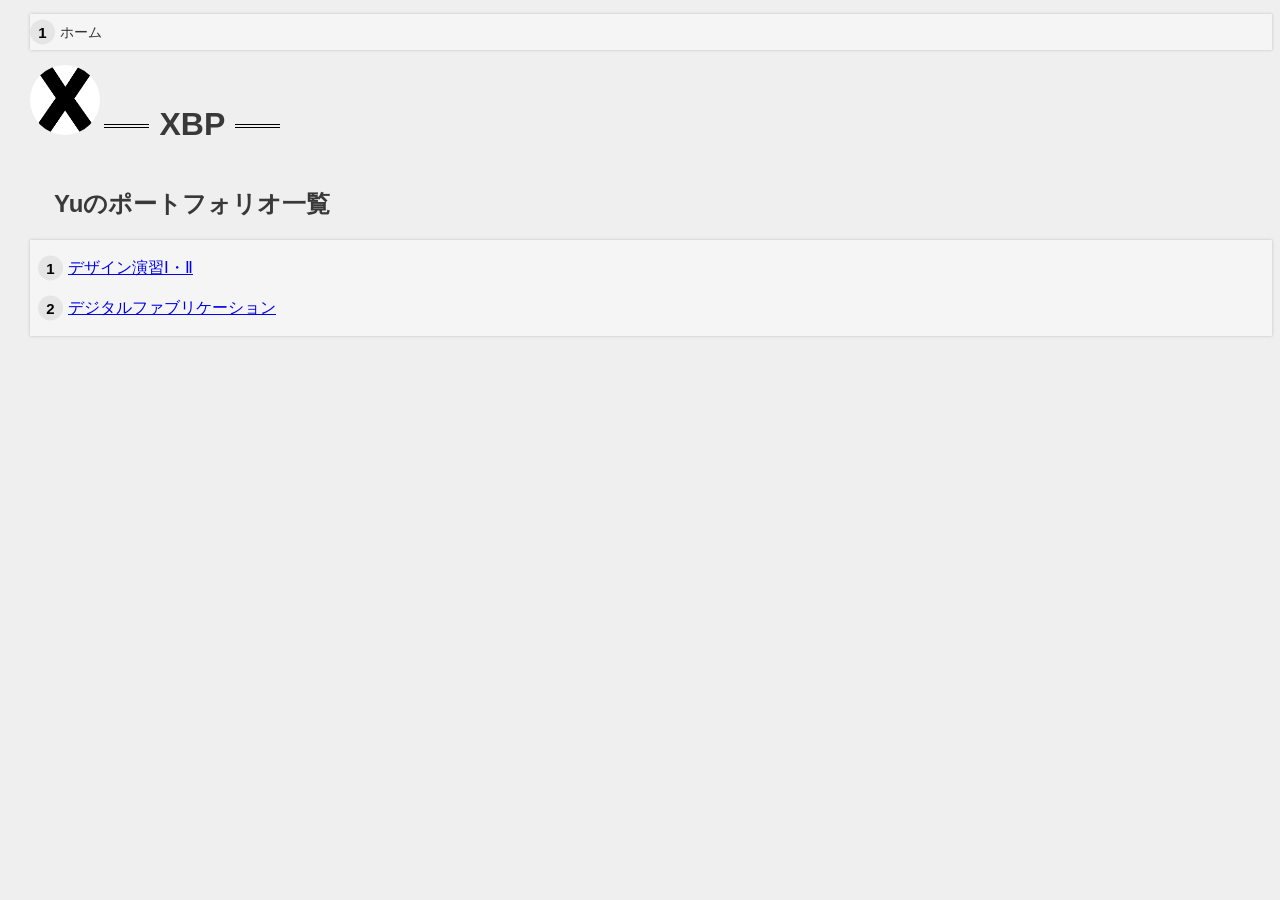
<file: index.html>
<!DOCTYPE html>
<html lang="jp">
<head>
    <meta charset="UTF-8">
    <title>Yuのポートフォリオ一覧</title>
    <link rel="stylesheet" href="./css/style.css">
</head>
<body>
    <ol class="breadcrumb-001">
    <li><a href="#">ホーム</a></li>
</ol>
    <logotohome>
    <a href="./index.html"><img src="./images/0_XBlogo.png" alt=""></a>
    </logotohome>
    <h1>XBP</h1>
        <h2>Yuのポートフォリオ一覧</h2>
        <!-- このようにするとコードとして認識されない。（メモができる）-->
        <!--番号付きのリスト-->
        <ol>
            <li><a href="./de12/index.html">デザイン演習Ⅰ・Ⅱ</a></li>
            <li><a href="./digi_fab/index.html">デジタルファブリケーション</a></li>
        </ol>

            
        <br>
        <br>


</body>
</html>
</file>
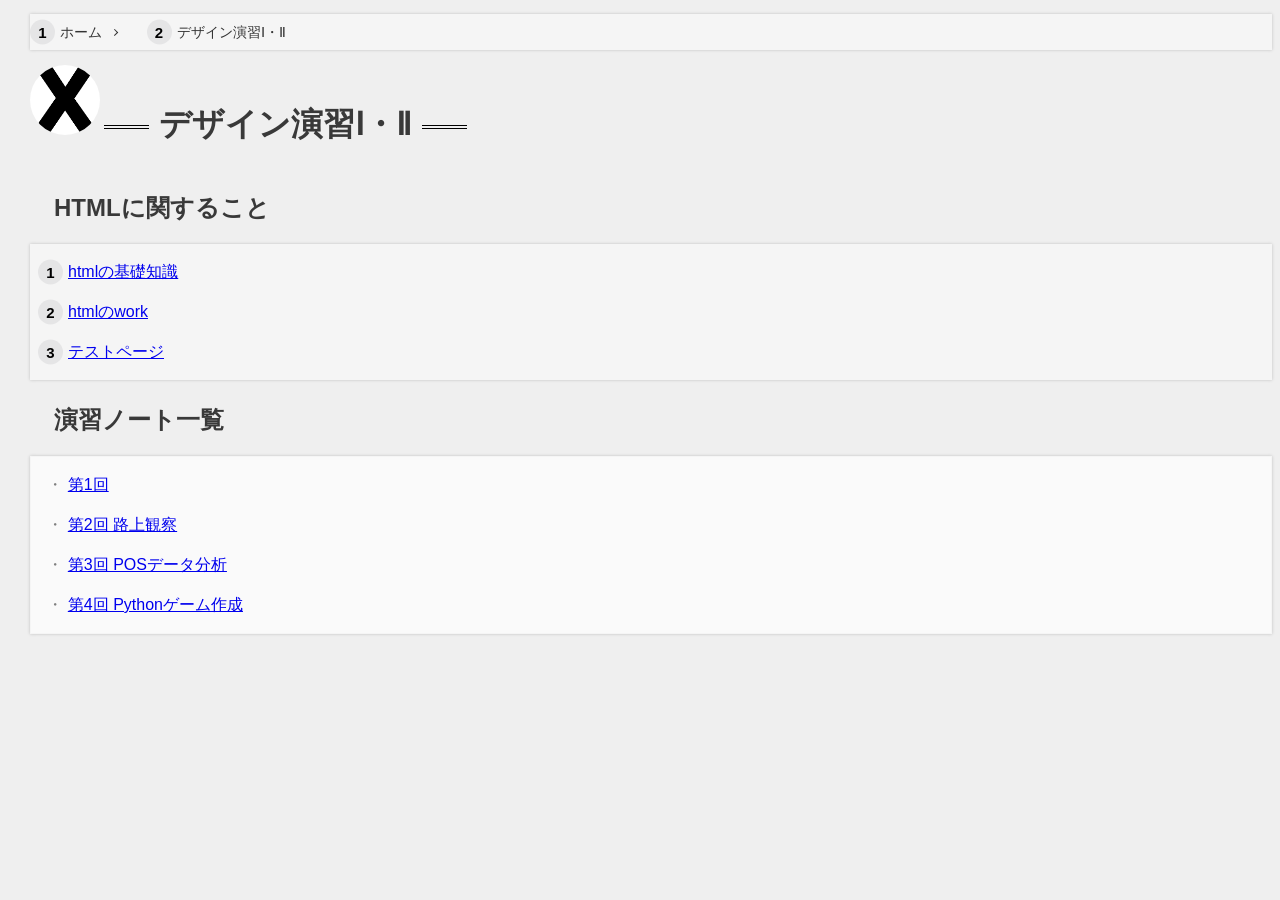
<file: de12/index.html>
<!DOCTYPE html>
<html lang="jp">
<head>
    <meta charset="UTF-8">
    <title>Yuのデザイン演習</title>
    <link rel="stylesheet" href="./css/style.css">
    <link rel="shortcut icon" href="./images/xbp.ico">
</head>
<body>
    <ol class="breadcrumb-001">
    <li><a href="../index.html">ホーム</a></li>
    <li><a href="index.html">デザイン演習Ⅰ・Ⅱ</a></li>
</ol>
    <logotohome>
    <a href="../index.html"><img src="./images/0_XBlogo.png" alt=""></a>
    </logotohome>
    <h1>デザイン演習Ⅰ・Ⅱ</h1>
        <h2>HTMLに関すること</h2>
        <ol>
            <li><a href="./hp1.html" target="_blank">htmlの基礎知識</a></li>
            <li><a href="./hp2.html" target="_blank">htmlのwork</a></li>
            <li><a href="./test.html" target="_blank">テストページ</a></li>
        </ol>
        <h2>演習ノート一覧</h2>
        <ul>
            <li><a href="./1.html" target="_blank">第1回</a></li>
            <li><a href="./2.html" target="_blank">第2回 路上観察</a></li>
            <li><a href="./theta.html" target="_blank">第3回 POSデータ分析</a></li>
            <li><a href="./3.html" target="_blank">第4回 Pythonゲーム作成</a></li>
        </ul>



    
<br>
<br>


</body>
</html>
</file>
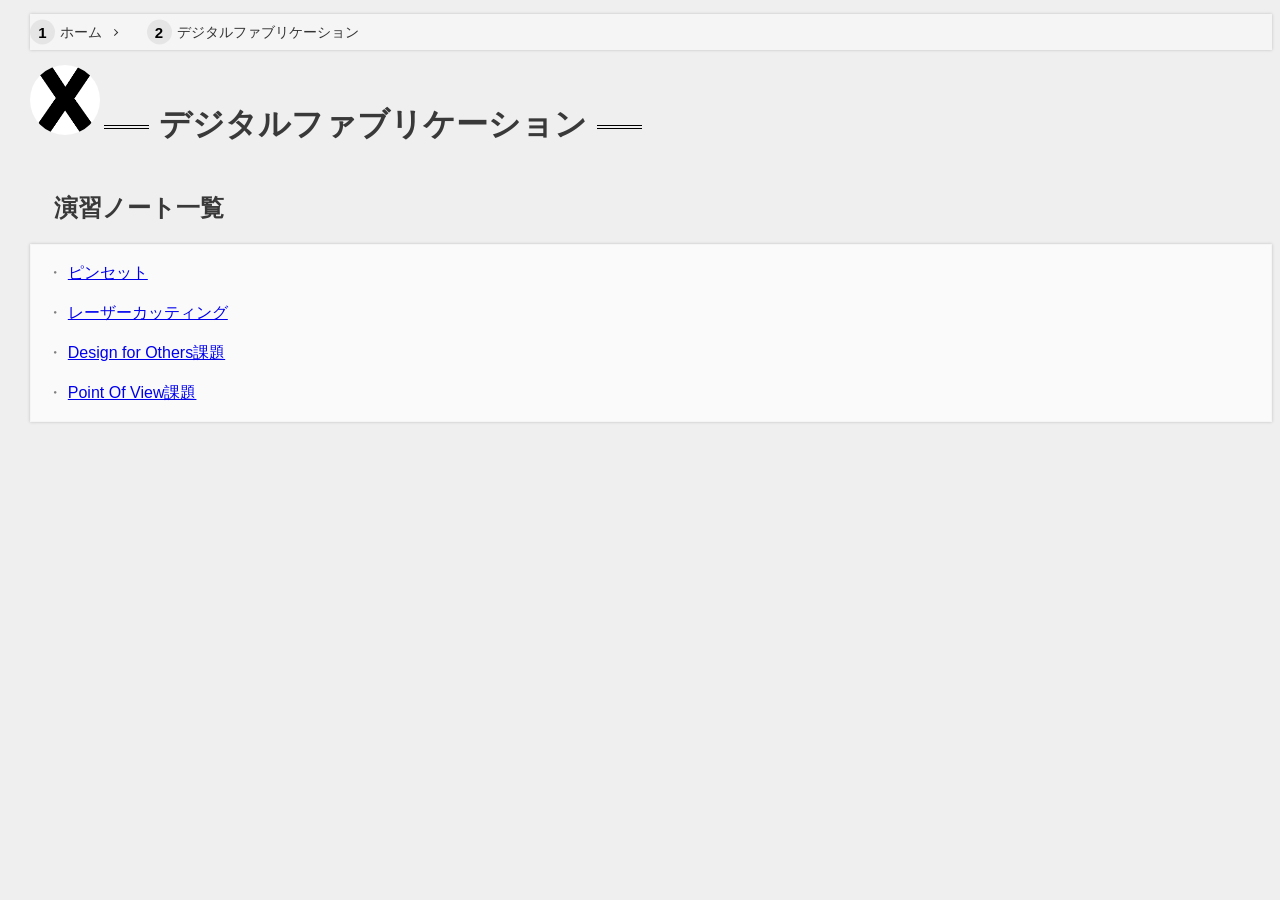
<file: digi_fab/index.html>
<!DOCTYPE html>
<html lang="jp">
<head>
    <meta charset="UTF-8">
    <title>Yuのデジタルファブリケーション</title>
    <link rel="stylesheet" href="./css/style.css">
    <link rel="shortcut icon" href="./images/xbp.ico">
</head>

<body>
    <ol class="breadcrumb-001">
    <li><a href="../index.html">ホーム</a></li>
    <li><a href="index.html">デジタルファブリケーション</a></li>
</ol>
    <logotohome>
    <a href="../index.html"><img src="./images/0_XBlogo.png" alt=""></a>
    </logotohome>
    <h1>デジタルファブリケーション</h1>
    <h2>演習ノート一覧</h2>
        <ul>
            <li><a href="./1.html" target="_blank">ピンセット</a></li>
            <li><a href="./2.html" target="_blank">レーザーカッティング</a></li>
            <li><a href="./theta.html" target="_blank">Design for Others課題</a></li>
            <li><a href="./delta.html" target="_blank">Point Of View課題</a></li>
        </ul>
<br>
<br>


</body>
</html>
</file>
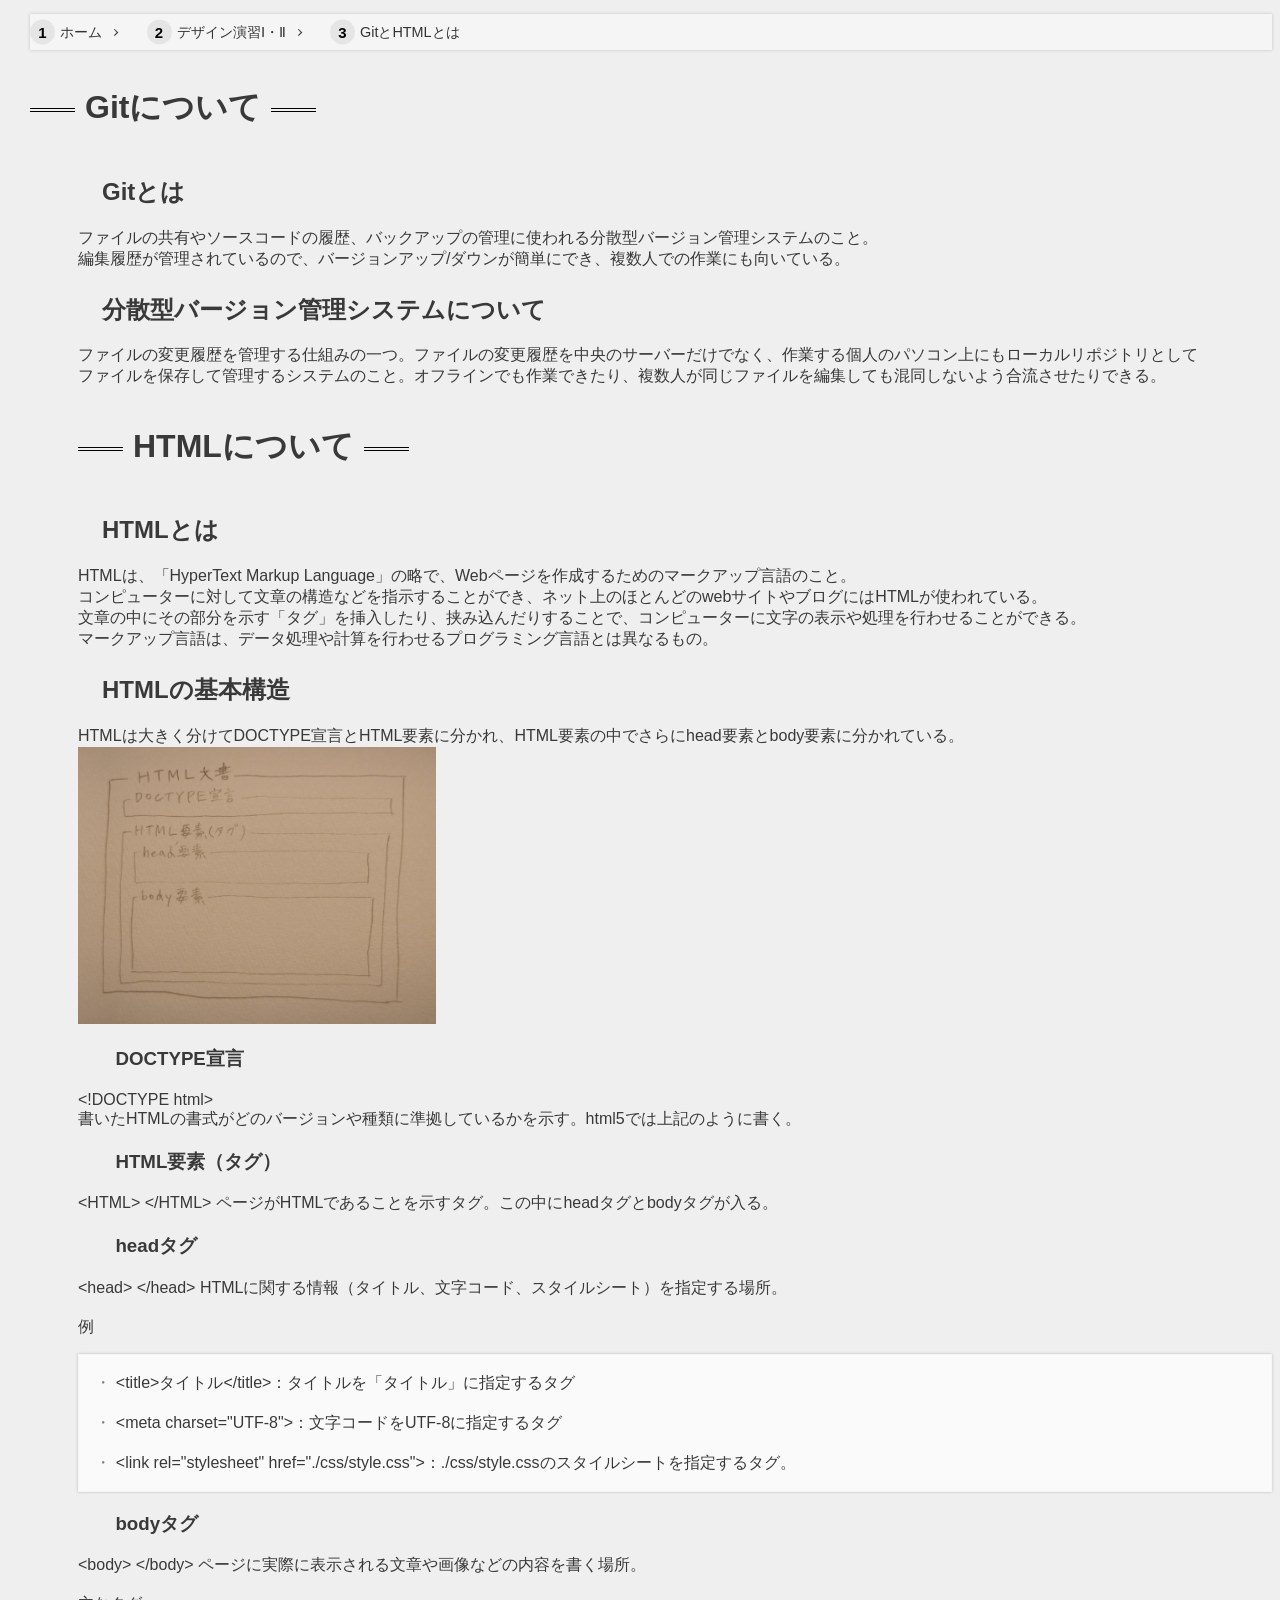
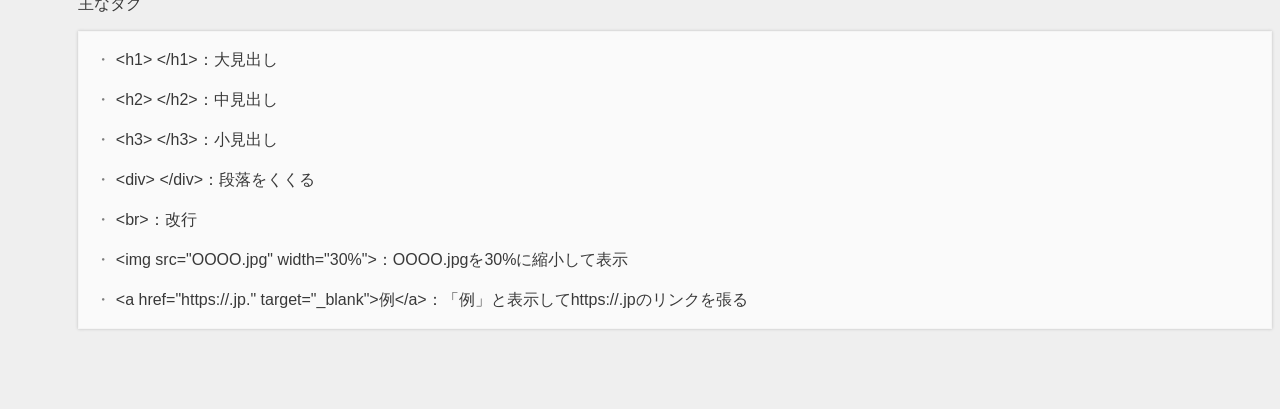
<file: de12/1.html>
<!DOCTYPE html>
<html lang="jp">
<head>
    <!-- ⑥↓タイトルを変えてみよう -->
    <title>Yu_GitとHTMLとは</title>
    <!-- ⑤スタイルシートの設定をしよう -->
    <link rel="stylesheet" href="./css/style.css">
    <!-- h1.htmlからある行をコピペしてくればOK -->
</head>
<body>
    <!--注意点-->
    <!--メモではなくドキュメント（他人が読んで伝わるように、他人にとって有益である）-->
    <!--理解したことを全て書く（書いていないことは理解していないと判断されます)-->
    <!--人間は必ず忘れるので、自分への教科書のつもりで書く-->
    <!--疑問に思ったことは、自分で調べて必ず載せる（授業で説明したことはごく一部）-->
    <!--自分なりに解釈した内容を図を載せると良い（スケッチして写真で撮ると楽）-->
<ol class="breadcrumb-001">
    <li><a href="../index.html">ホーム</a></li>
    <li><a href="index.html">デザイン演習Ⅰ・Ⅱ</a></li>
    <li><a href="1.html">GitとHTMLとは</a></li>
</ol>
    <h1>Gitについて</h1>
    <div>
        <h2>Gitとは</h2>
        ファイルの共有やソースコードの履歴、バックアップの管理に使われる分散型バージョン管理システムのこと。<br>
        編集履歴が管理されているので、バージョンアップ/ダウンが簡単にでき、複数人での作業にも向いている。
        <h2>分散型バージョン管理システムについて</h2>
        ファイルの変更履歴を管理する仕組みの一つ。ファイルの変更履歴を中央のサーバーだけでなく、作業する個人のパソコン上にもローカルリポジトリとして<br>
        ファイルを保存して管理するシステムのこと。オフラインでも作業できたり、複数人が同じファイルを編集しても混同しないよう合流させたりできる。

    </div>
    <div>
    <h1>HTMLについて</h1>
        <h2>HTMLとは</h2>
        HTMLは、「HyperText Markup Language」の略で、Webページを作成するためのマークアップ言語のこと。<br>
        コンピューターに対して文章の構造などを指示することができ、ネット上のほとんどのwebサイトやブログにはHTMLが使われている。<br>
        文章の中にその部分を示す「タグ」を挿入したり、挟み込んだりすることで、コンピューターに文字の表示や処理を行わせることができる。<br>
        マークアップ言語は、データ処理や計算を行わせるプログラミング言語とは異なるもの。
        <h2>HTMLの基本構造</h2>
        HTMLは大きく分けてDOCTYPE宣言とHTML要素に分かれ、HTML要素の中でさらにhead要素とbody要素に分かれている。<br>
        <img src="./images/aboutml.jpg" width="30%">
        <h3>DOCTYPE宣言</h3>
        &lt;!DOCTYPE html&gt;<br>
        書いたHTMLの書式がどのバージョンや種類に準拠しているかを示す。html5では上記のように書く。<br>
        <h3>HTML要素（タグ）</h3>
        &lt;HTML&gt; &lt;/HTML&gt;
        ページがHTMLであることを示すタグ。この中にheadタグとbodyタグが入る。
        <h3>headタグ</h3>
        &lt;head&gt; &lt;/head&gt;
        HTMLに関する情報（タイトル、文字コード、スタイルシート）を指定する場所。<br><br>
        例
        <ul>
            <li>&lt;title&gt;タイトル&lt;/title&gt;：タイトルを「タイトル」に指定するタグ</li>
            <li>&lt;meta charset="UTF-8"&gt;：文字コードをUTF-8に指定するタグ</li>
            <li>&lt;link rel="stylesheet" href="./css/style.css"&gt;：./css/style.cssのスタイルシートを指定するタグ。</li>
        </ul>
        <h3>bodyタグ</h3>
        &lt;body&gt; &lt;/body&gt;
        ページに実際に表示される文章や画像などの内容を書く場所。<br><br>
        主なタグ
        <ul>
            <li>&lt;h1&gt; &lt;/h1&gt;：大見出し</li>
            <li>&lt;h2&gt; &lt;/h2&gt;：中見出し</li>
            <li>&lt;h3&gt; &lt;/h3&gt;：小見出し</li>
            <li>&lt;div&gt; &lt;/div&gt;：段落をくくる</li>
            <li>&lt;br&gt;：改行</li>
            <li>&lt;img src="OOOO.jpg" width="30%"&gt;：OOOO.jpgを30%に縮小して表示</li>
            <li>&lt;a href="https://.jp." target="_blank">例&lt;/a&gt;：「例」と表示してhttps://.jpのリンクを張る</li>
        </ul>

        

</body>
</html>
</file>
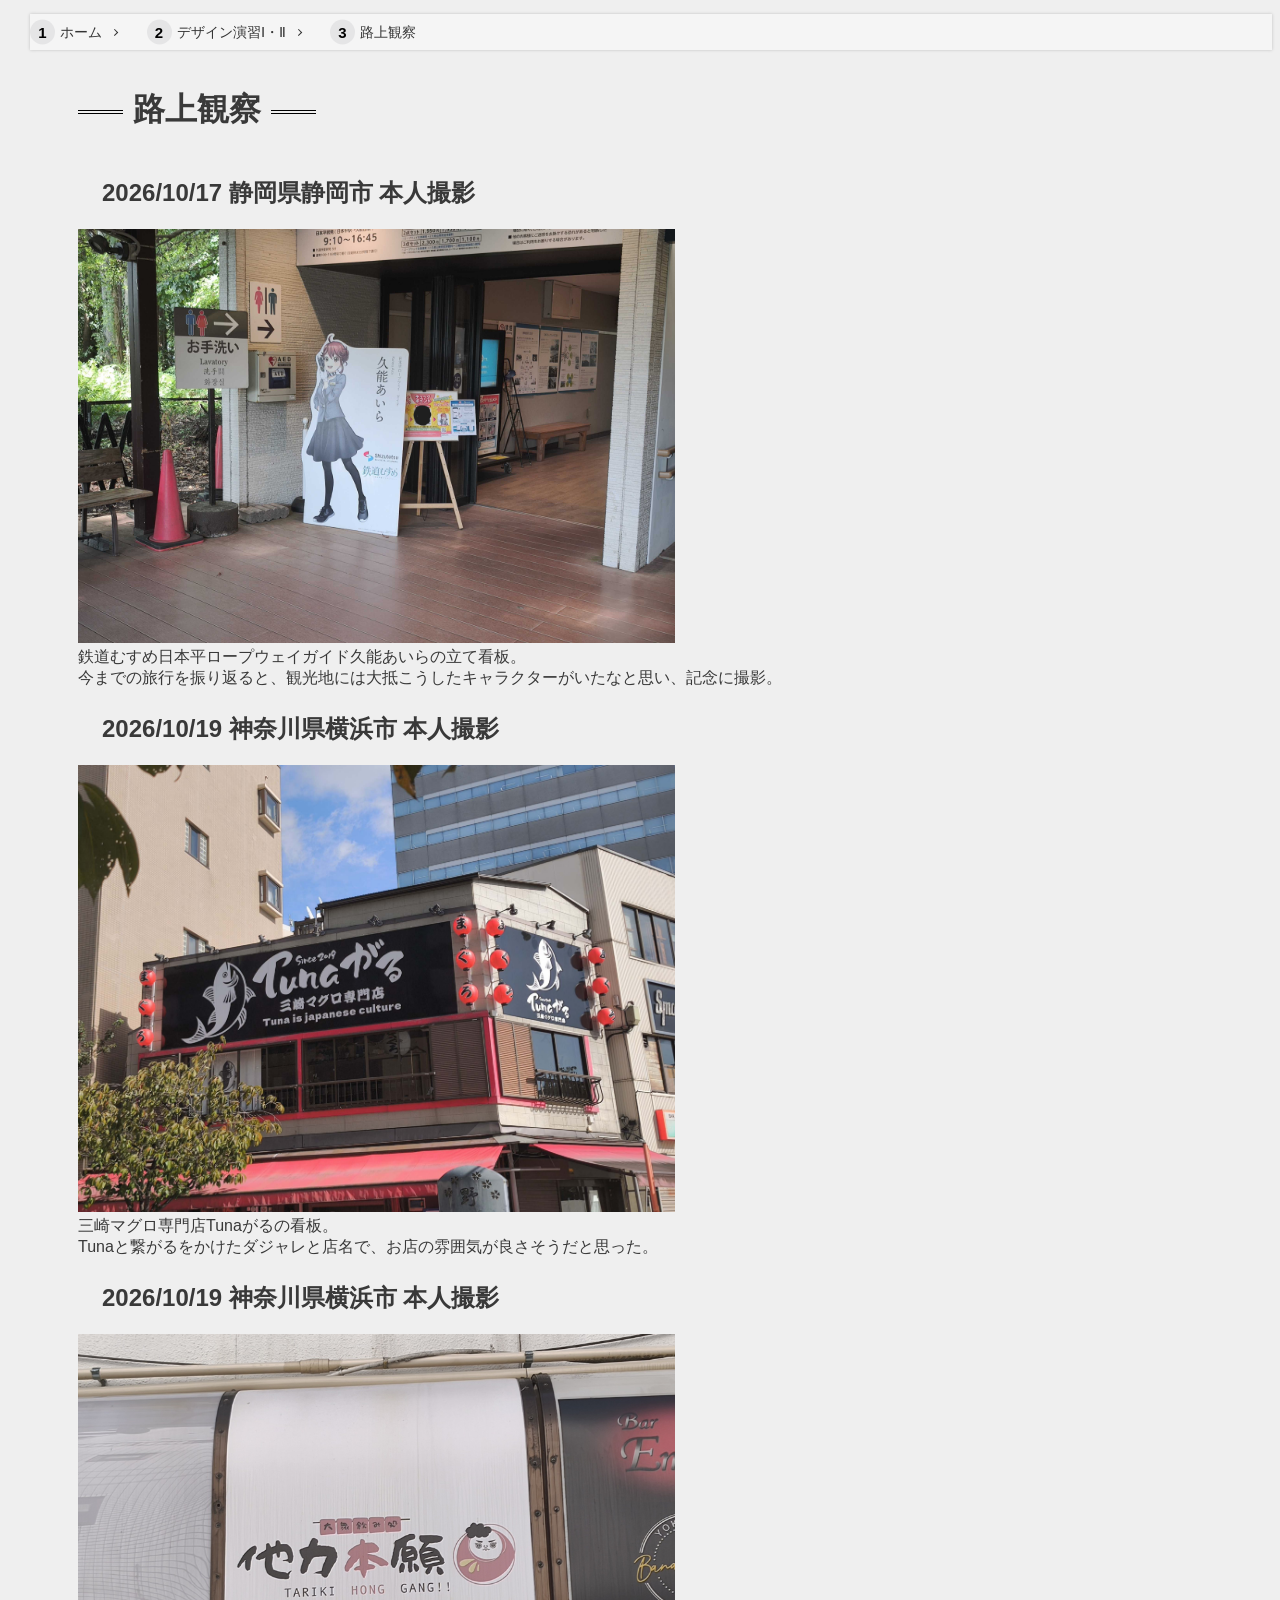
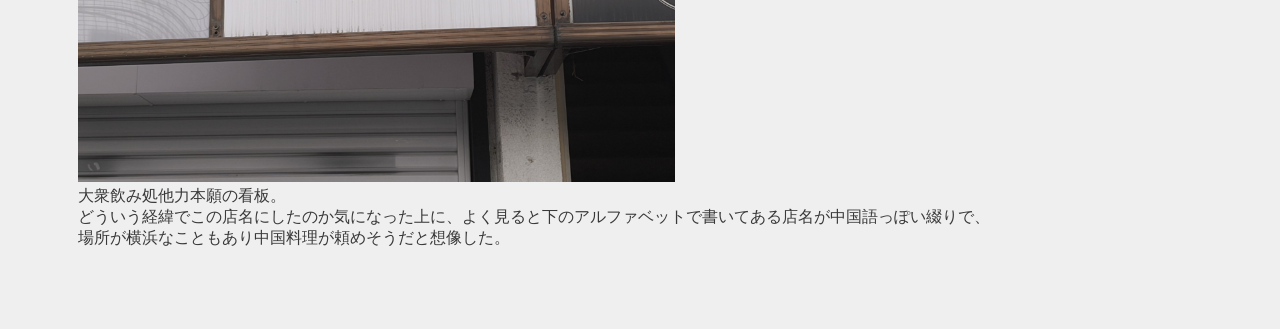
<file: de12/2.html>
<!DOCTYPE html>
<html lang="jp">
<head>
    <!-- ⑥↓タイトルを変えてみよう -->
    <title>Yu_路上観察</title>
    <!-- ⑤スタイルシートの設定をしよう -->
    <link rel="stylesheet" href="./css/style.css">
    <!-- h1.htmlからある行をコピペしてくればOK -->
</head>
<body>
<ol class="breadcrumb-001">
    <li><a href="../index.html">ホーム</a></li>
    <li><a href="index.html">デザイン演習Ⅰ・Ⅱ</a></li>
    <li><a href="2.html">路上観察</a></li>
</ol>
    <div>
        <h1>路上観察</h1>
        <h2>2026/10/17 静岡県静岡市 本人撮影</h2>
        <img src="./images/aira.jpg" width="50%"><br>
        鉄道むすめ日本平ロープウェイガイド久能あいらの立て看板。<br>
        今までの旅行を振り返ると、観光地には大抵こうしたキャラクターがいたなと思い、記念に撮影。<br>
        <h2>2026/10/19 神奈川県横浜市 本人撮影</h2>
        <img src="./images/tunagaru.jpg" width="50%"><br>
        三崎マグロ専門店Tunaがるの看板。<br>
        Tunaと繋がるをかけたダジャレと店名で、お店の雰囲気が良さそうだと思った。<br>
        <h2>2026/10/19 神奈川県横浜市 本人撮影</h2>
        <img src="./images/honggang.jpg" width="50%"><br>
        大衆飲み処他力本願の看板。<br>
        どういう経緯でこの店名にしたのか気になった上に、よく見ると下のアルファベットで書いてある店名が中国語っぽい綴りで、<br>
        場所が横浜なこともあり中国料理が頼めそうだと想像した。<br>
    </div>
</body>
</html>
</file>
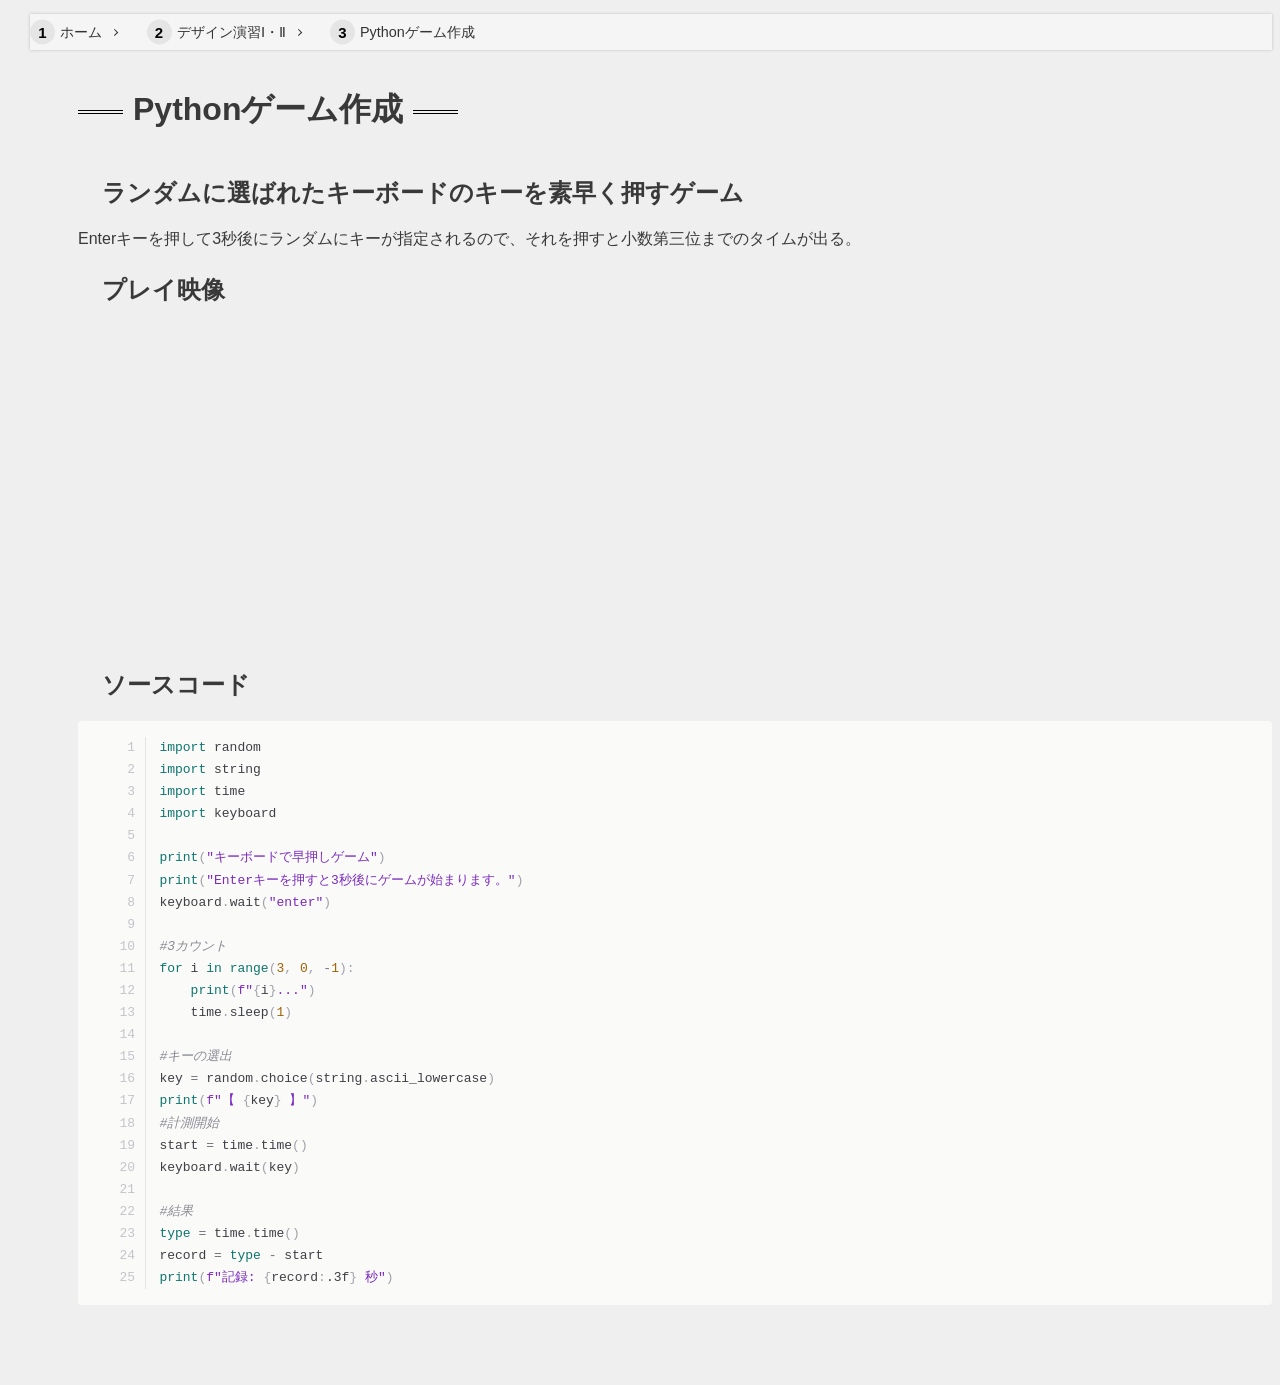
<file: de12/3.html>
<!DOCTYPE html>
<html lang="jp">
<head>
    <!-- ⑥↓タイトルを変えてみよう -->
    <title>Yu_Pythonゲーム作成</title>
    <!-- ⑤スタイルシートの設定をしよう -->
    <link rel="stylesheet" href="./css/style.css">
    <!-- h1.htmlからある行をコピペしてくればOK -->
</head>
<body>
<ol class="breadcrumb-001">
    <li><a href="../index.html">ホーム</a></li>
    <li><a href="index.html">デザイン演習Ⅰ・Ⅱ</a></li>
    <li><a href="3.html">Pythonゲーム作成</a></li>
</ol>
    <div>
        <h1>Pythonゲーム作成</h1>
        <h2>ランダムに選ばれたキーボードのキーを素早く押すゲーム</h2>
        Enterキーを押して3秒後にランダムにキーが指定されるので、それを押すと小数第三位までのタイムが出る。
        <h2>プレイ映像</h2>
        <iframe width="560" height="315" src="https://www.youtube.com/embed/yOeIwZOxPK4?si=a-o8mpUDktDnzFlx" title="YouTube video player" frameborder="0" allow="accelerometer; autoplay; clipboard-write; encrypted-media; gyroscope; picture-in-picture; web-share" referrerpolicy="strict-origin-when-cross-origin" allowfullscreen></iframe>
        <h2>ソースコード</h2>
        <pre style="background:#FAFAF9;color:#3f3f46;font-family:ui-monospace, SFMono-Regular, Menlo, Consolas, 'Courier New', monospace;font-size:13px;line-height:1.7;padding:16px 18px;margin:0;border-radius:4px;overflow-x:auto;white-space:pre;tab-size:4;-moz-tab-size:4;"><code style="font-family:inherit;background:none;padding:0;"><span style="display:inline-block;width:3em;margin-right:1em;padding-right:0.8em;text-align:right;color:#c4c4cb;border-right:1px solid #e4e4e7;user-select:none;-webkit-user-select:none;">1</span><span style="color:#0f766e;">import</span> random
<span style="display:inline-block;width:3em;margin-right:1em;padding-right:0.8em;text-align:right;color:#c4c4cb;border-right:1px solid #e4e4e7;user-select:none;-webkit-user-select:none;">2</span><span style="color:#0f766e;">import</span> string
<span style="display:inline-block;width:3em;margin-right:1em;padding-right:0.8em;text-align:right;color:#c4c4cb;border-right:1px solid #e4e4e7;user-select:none;-webkit-user-select:none;">3</span><span style="color:#0f766e;">import</span> time
<span style="display:inline-block;width:3em;margin-right:1em;padding-right:0.8em;text-align:right;color:#c4c4cb;border-right:1px solid #e4e4e7;user-select:none;-webkit-user-select:none;">4</span><span style="color:#0f766e;">import</span> keyboard
<span style="display:inline-block;width:3em;margin-right:1em;padding-right:0.8em;text-align:right;color:#c4c4cb;border-right:1px solid #e4e4e7;user-select:none;-webkit-user-select:none;">5</span>
<span style="display:inline-block;width:3em;margin-right:1em;padding-right:0.8em;text-align:right;color:#c4c4cb;border-right:1px solid #e4e4e7;user-select:none;-webkit-user-select:none;">6</span><span style="color:#0f766e;">print</span><span style="color:#a1a1aa;">(</span><span style="color:#7B2CBF;">"キーボードで早押しゲーム"</span><span style="color:#a1a1aa;">)</span>
<span style="display:inline-block;width:3em;margin-right:1em;padding-right:0.8em;text-align:right;color:#c4c4cb;border-right:1px solid #e4e4e7;user-select:none;-webkit-user-select:none;">7</span><span style="color:#0f766e;">print</span><span style="color:#a1a1aa;">(</span><span style="color:#7B2CBF;">"Enterキーを押すと3秒後にゲームが始まります。"</span><span style="color:#a1a1aa;">)</span>
<span style="display:inline-block;width:3em;margin-right:1em;padding-right:0.8em;text-align:right;color:#c4c4cb;border-right:1px solid #e4e4e7;user-select:none;-webkit-user-select:none;">8</span>keyboard<span style="color:#a1a1aa;">.</span>wait<span style="color:#a1a1aa;">(</span><span style="color:#7B2CBF;">"enter"</span><span style="color:#a1a1aa;">)</span>
<span style="display:inline-block;width:3em;margin-right:1em;padding-right:0.8em;text-align:right;color:#c4c4cb;border-right:1px solid #e4e4e7;user-select:none;-webkit-user-select:none;">9</span>
<span style="display:inline-block;width:3em;margin-right:1em;padding-right:0.8em;text-align:right;color:#c4c4cb;border-right:1px solid #e4e4e7;user-select:none;-webkit-user-select:none;">10</span><span style="color:#8a8a94;font-style:italic;">#3カウント</span>
<span style="display:inline-block;width:3em;margin-right:1em;padding-right:0.8em;text-align:right;color:#c4c4cb;border-right:1px solid #e4e4e7;user-select:none;-webkit-user-select:none;">11</span><span style="color:#0f766e;">for</span> i <span style="color:#0f766e;">in</span> <span style="color:#0f766e;">range</span><span style="color:#a1a1aa;">(</span><span style="color:#a16207;">3</span><span style="color:#a1a1aa;">,</span> <span style="color:#a16207;">0</span><span style="color:#a1a1aa;">,</span> <span style="color:#71717a;">-</span><span style="color:#a16207;">1</span><span style="color:#a1a1aa;">)</span><span style="color:#a1a1aa;">:</span>
<span style="display:inline-block;width:3em;margin-right:1em;padding-right:0.8em;text-align:right;color:#c4c4cb;border-right:1px solid #e4e4e7;user-select:none;-webkit-user-select:none;">12</span>    <span style="color:#0f766e;">print</span><span style="color:#a1a1aa;">(</span><span><span style="color:#7B2CBF;">f"</span><span><span style="color:#a1a1aa;">{</span>i<span style="color:#a1a1aa;">}</span></span><span style="color:#7B2CBF;">..."</span></span><span style="color:#a1a1aa;">)</span>
<span style="display:inline-block;width:3em;margin-right:1em;padding-right:0.8em;text-align:right;color:#c4c4cb;border-right:1px solid #e4e4e7;user-select:none;-webkit-user-select:none;">13</span>    time<span style="color:#a1a1aa;">.</span>sleep<span style="color:#a1a1aa;">(</span><span style="color:#a16207;">1</span><span style="color:#a1a1aa;">)</span>
<span style="display:inline-block;width:3em;margin-right:1em;padding-right:0.8em;text-align:right;color:#c4c4cb;border-right:1px solid #e4e4e7;user-select:none;-webkit-user-select:none;">14</span>
<span style="display:inline-block;width:3em;margin-right:1em;padding-right:0.8em;text-align:right;color:#c4c4cb;border-right:1px solid #e4e4e7;user-select:none;-webkit-user-select:none;">15</span><span style="color:#8a8a94;font-style:italic;">#キーの選出</span>
<span style="display:inline-block;width:3em;margin-right:1em;padding-right:0.8em;text-align:right;color:#c4c4cb;border-right:1px solid #e4e4e7;user-select:none;-webkit-user-select:none;">16</span>key <span style="color:#71717a;">=</span> random<span style="color:#a1a1aa;">.</span>choice<span style="color:#a1a1aa;">(</span>string<span style="color:#a1a1aa;">.</span>ascii_lowercase<span style="color:#a1a1aa;">)</span>
<span style="display:inline-block;width:3em;margin-right:1em;padding-right:0.8em;text-align:right;color:#c4c4cb;border-right:1px solid #e4e4e7;user-select:none;-webkit-user-select:none;">17</span><span style="color:#0f766e;">print</span><span style="color:#a1a1aa;">(</span><span><span style="color:#7B2CBF;">f"【 </span><span><span style="color:#a1a1aa;">{</span>key<span style="color:#a1a1aa;">}</span></span><span style="color:#7B2CBF;"> 】"</span></span><span style="color:#a1a1aa;">)</span>
<span style="display:inline-block;width:3em;margin-right:1em;padding-right:0.8em;text-align:right;color:#c4c4cb;border-right:1px solid #e4e4e7;user-select:none;-webkit-user-select:none;">18</span><span style="color:#8a8a94;font-style:italic;">#計測開始</span>
<span style="display:inline-block;width:3em;margin-right:1em;padding-right:0.8em;text-align:right;color:#c4c4cb;border-right:1px solid #e4e4e7;user-select:none;-webkit-user-select:none;">19</span>start <span style="color:#71717a;">=</span> time<span style="color:#a1a1aa;">.</span>time<span style="color:#a1a1aa;">(</span><span style="color:#a1a1aa;">)</span>
<span style="display:inline-block;width:3em;margin-right:1em;padding-right:0.8em;text-align:right;color:#c4c4cb;border-right:1px solid #e4e4e7;user-select:none;-webkit-user-select:none;">20</span>keyboard<span style="color:#a1a1aa;">.</span>wait<span style="color:#a1a1aa;">(</span>key<span style="color:#a1a1aa;">)</span>
<span style="display:inline-block;width:3em;margin-right:1em;padding-right:0.8em;text-align:right;color:#c4c4cb;border-right:1px solid #e4e4e7;user-select:none;-webkit-user-select:none;">21</span>
<span style="display:inline-block;width:3em;margin-right:1em;padding-right:0.8em;text-align:right;color:#c4c4cb;border-right:1px solid #e4e4e7;user-select:none;-webkit-user-select:none;">22</span><span style="color:#8a8a94;font-style:italic;">#結果</span>
<span style="display:inline-block;width:3em;margin-right:1em;padding-right:0.8em;text-align:right;color:#c4c4cb;border-right:1px solid #e4e4e7;user-select:none;-webkit-user-select:none;">23</span><span style="color:#0f766e;">type</span> <span style="color:#71717a;">=</span> time<span style="color:#a1a1aa;">.</span>time<span style="color:#a1a1aa;">(</span><span style="color:#a1a1aa;">)</span>
<span style="display:inline-block;width:3em;margin-right:1em;padding-right:0.8em;text-align:right;color:#c4c4cb;border-right:1px solid #e4e4e7;user-select:none;-webkit-user-select:none;">24</span>record <span style="color:#71717a;">=</span> <span style="color:#0f766e;">type</span> <span style="color:#71717a;">-</span> start
<span style="display:inline-block;width:3em;margin-right:1em;padding-right:0.8em;text-align:right;color:#c4c4cb;border-right:1px solid #e4e4e7;user-select:none;-webkit-user-select:none;">25</span><span style="color:#0f766e;">print</span><span style="color:#a1a1aa;">(</span><span><span style="color:#7B2CBF;">f"記録: </span><span><span style="color:#a1a1aa;">{</span>record<span style="color:#a1a1aa;">:</span><span>.3f</span><span style="color:#a1a1aa;">}</span></span><span style="color:#7B2CBF;"> 秒"</span></span><span style="color:#a1a1aa;">)</span></code></pre>

    </div>
</body>
</html>
</file>
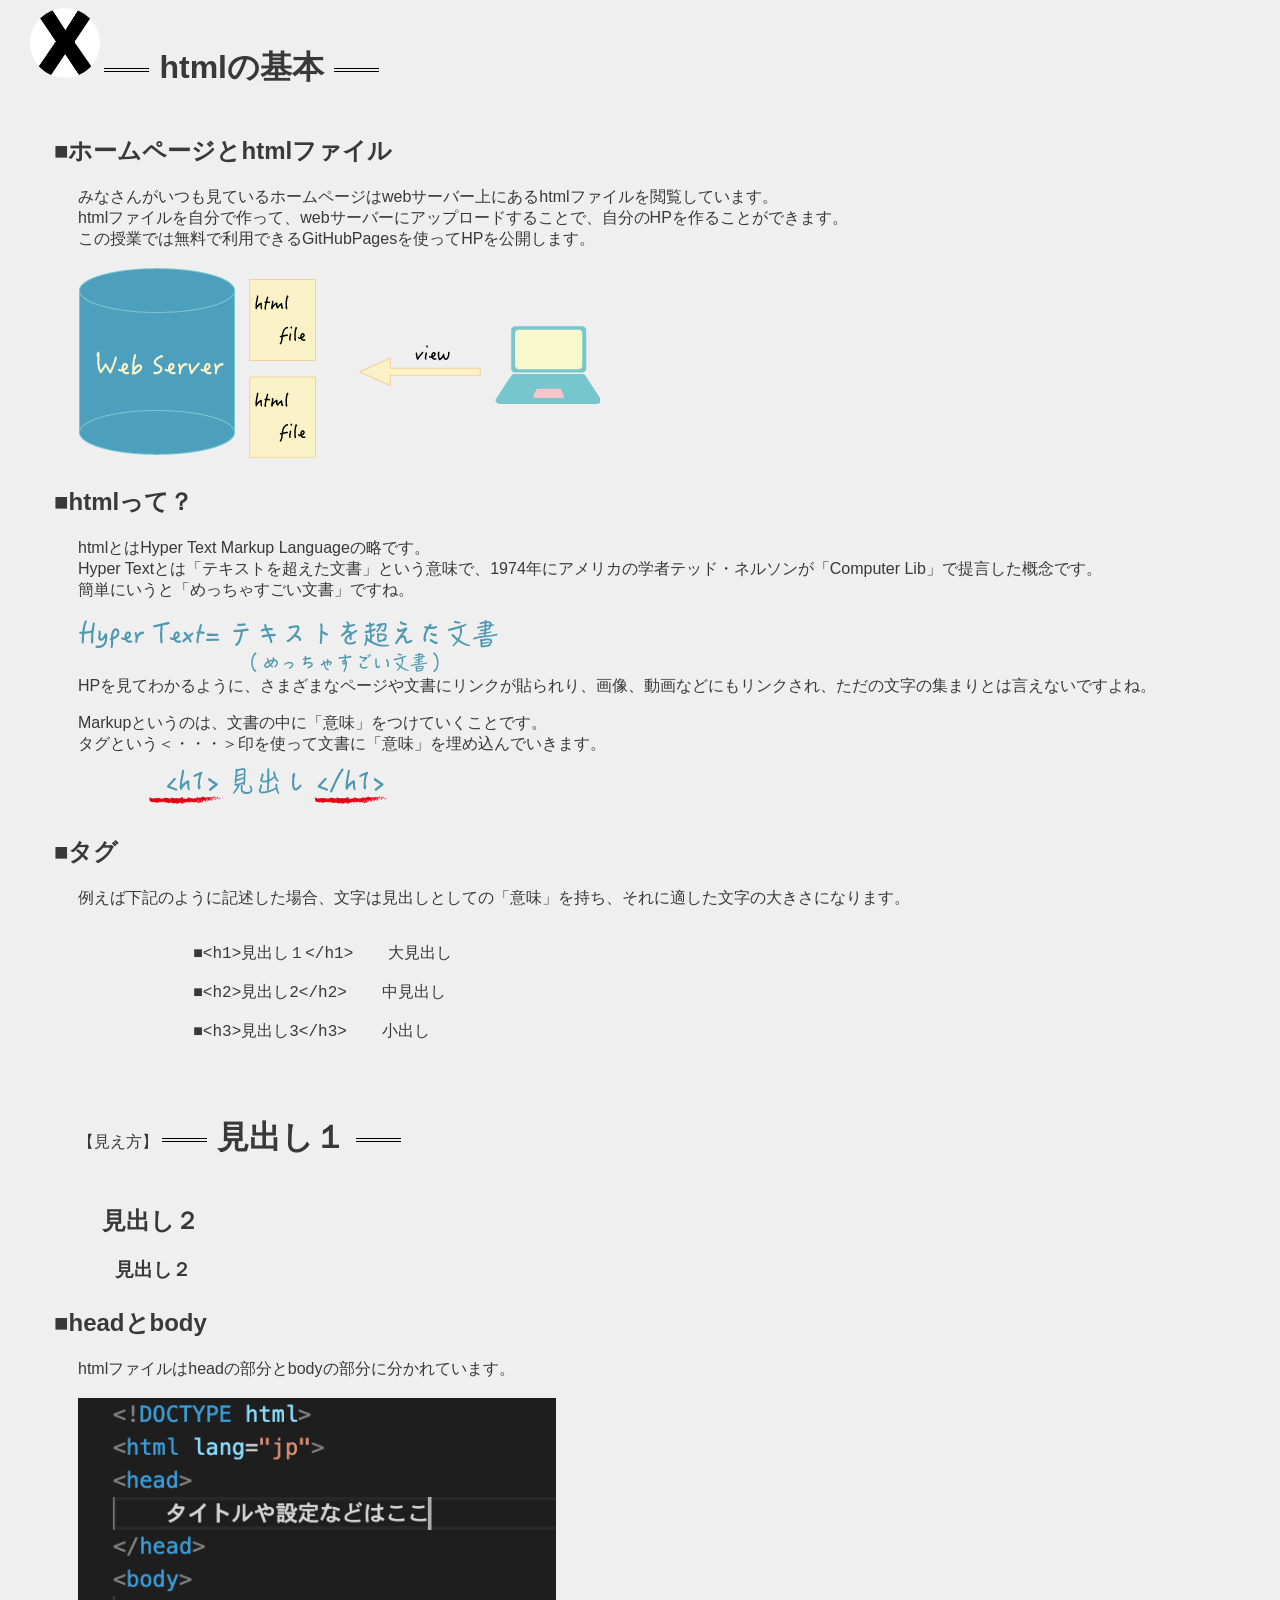
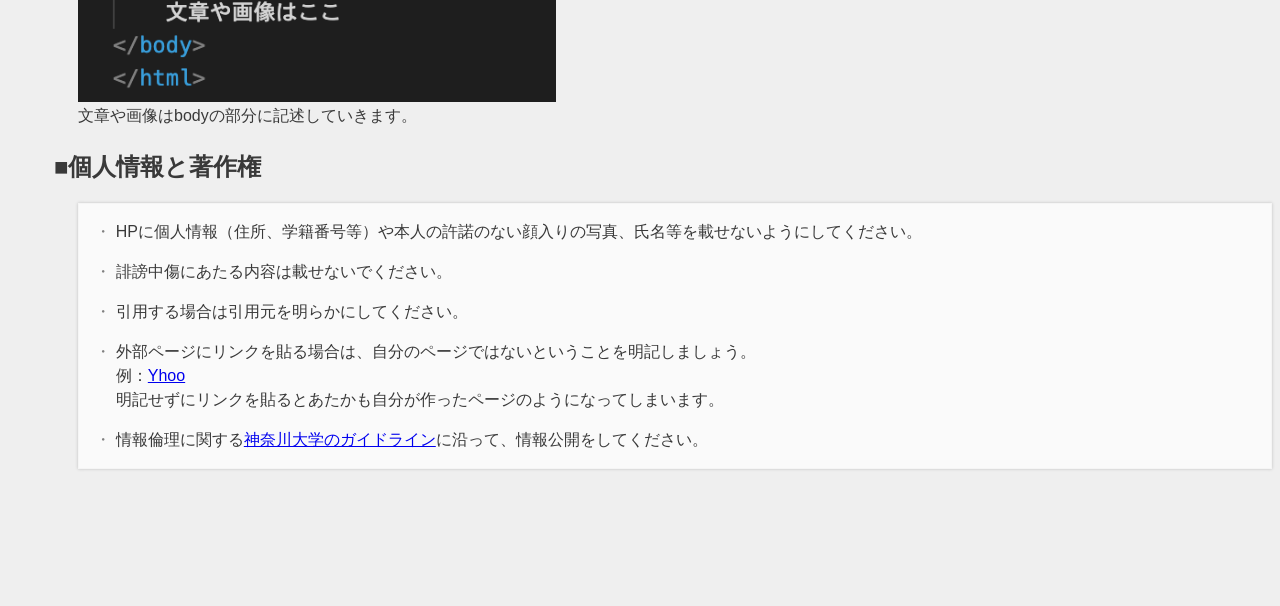
<file: de12/hp1.html>
<!DOCTYPE html>
<html lang="jp">
<head>
    <meta charset="UTF-8">
    <title>html_2</title>
    <link rel="stylesheet" href="./css/style.css">
    <link rel="shortcut icon" href="./images/xbp.ico">
</head>
<body>
    <logotohome>
    <a href="../index.html"><img src="./images/0_XBlogo.png" ></a>
    </logotohome>


    <h1>htmlの基本</h1>
    <h2>■ホームページとhtmlファイル</h2>
        <div>
            みなさんがいつも見ているホームページはwebサーバー上にあるhtmlファイルを閲覧しています。<br>
            htmlファイルを自分で作って、webサーバーにアップロードすることで、自分のHPを作ることができます。<br>
            この授業では無料で利用できるGitHubPagesを使ってHPを公開します。<br><br>
            <img src="./images/webserver_html.png">
        </div>
    <h2>■htmlって？</h2>
    <div>
        htmlとはHyper Text Markup Languageの略です。<br>
        Hyper Textとは「テキストを超えた文書」という意味で、1974年にアメリカの学者テッド・ネルソンが「Computer Lib」で提言した概念です。<br>
        簡単にいうと「めっちゃすごい文書」ですね。<br><br>
        <img src="./images/hypertxt.png"><br>
        HPを見てわかるように、さまざまなページや文書にリンクが貼られり、画像、動画などにもリンクされ、ただの文字の集まりとは言えないですよね。
    </div>
    <div>
        
        Markupというのは、文書の中に「意味」をつけていくことです。<br>
        タグという＜・・・＞印を使って文書に「意味」を埋め込んでいきます。<br>
        <img src="./images/tag.png">

    </div>
    


    <h2>■タグ</h2>
    <div>
        例えば下記のように記述した場合、文字は見出しとしての「意味」を持ち、それに適した文字の大きさになります。<br>
        <xmp>
            ■<h1>見出し１</h1>    大見出し
    
            ■<h2>見出し2</h2>    中見出し
    
            ■<h3>見出し3</h3>    小出し
    
        </xmp>
        【見え方】
        <h1>見出し１</h1>
        <h2>見出し２</h2>
        <h3>見出し２</h3>

    </div>
    
    <h2>■headとbody</h2>
    <div>
    htmlファイルはheadの部分とbodyの部分に分かれています。<br><br>
        <img src="./images/htmlbasic.png" width="40%">
        <br>
        文章や画像はbodyの部分に記述していきます。
    </div>

    <h2>■個人情報と著作権</h2>
    <div>
        <ul>
            <li>HPに個人情報（住所、学籍番号等）や本人の許諾のない顔入りの写真、氏名等を載せないようにしてください。</li>
            <li>誹謗中傷にあたる内容は載せないでください。</li>
            <li>引用する場合は引用元を明らかにしてください。</li>
            <li>外部ページにリンクを貼る場合は、自分のページではないということを明記しましょう。<br>例：<a href="https://www.yahoo.co.jp/">Yhoo</a><br>
            明記せずにリンクを貼るとあたかも自分が作ったページのようになってしまいます。 </li>
            <li>情報倫理に関する<a href="https://www.kanagawa-u.ac.jp/sns/guideline/" target="_blank">神奈川大学のガイドライン</a>に沿って、情報公開をしてください。</li>
        </ul>
    
    </div>






    
<br>
<br>


</body>
</html>
</file>
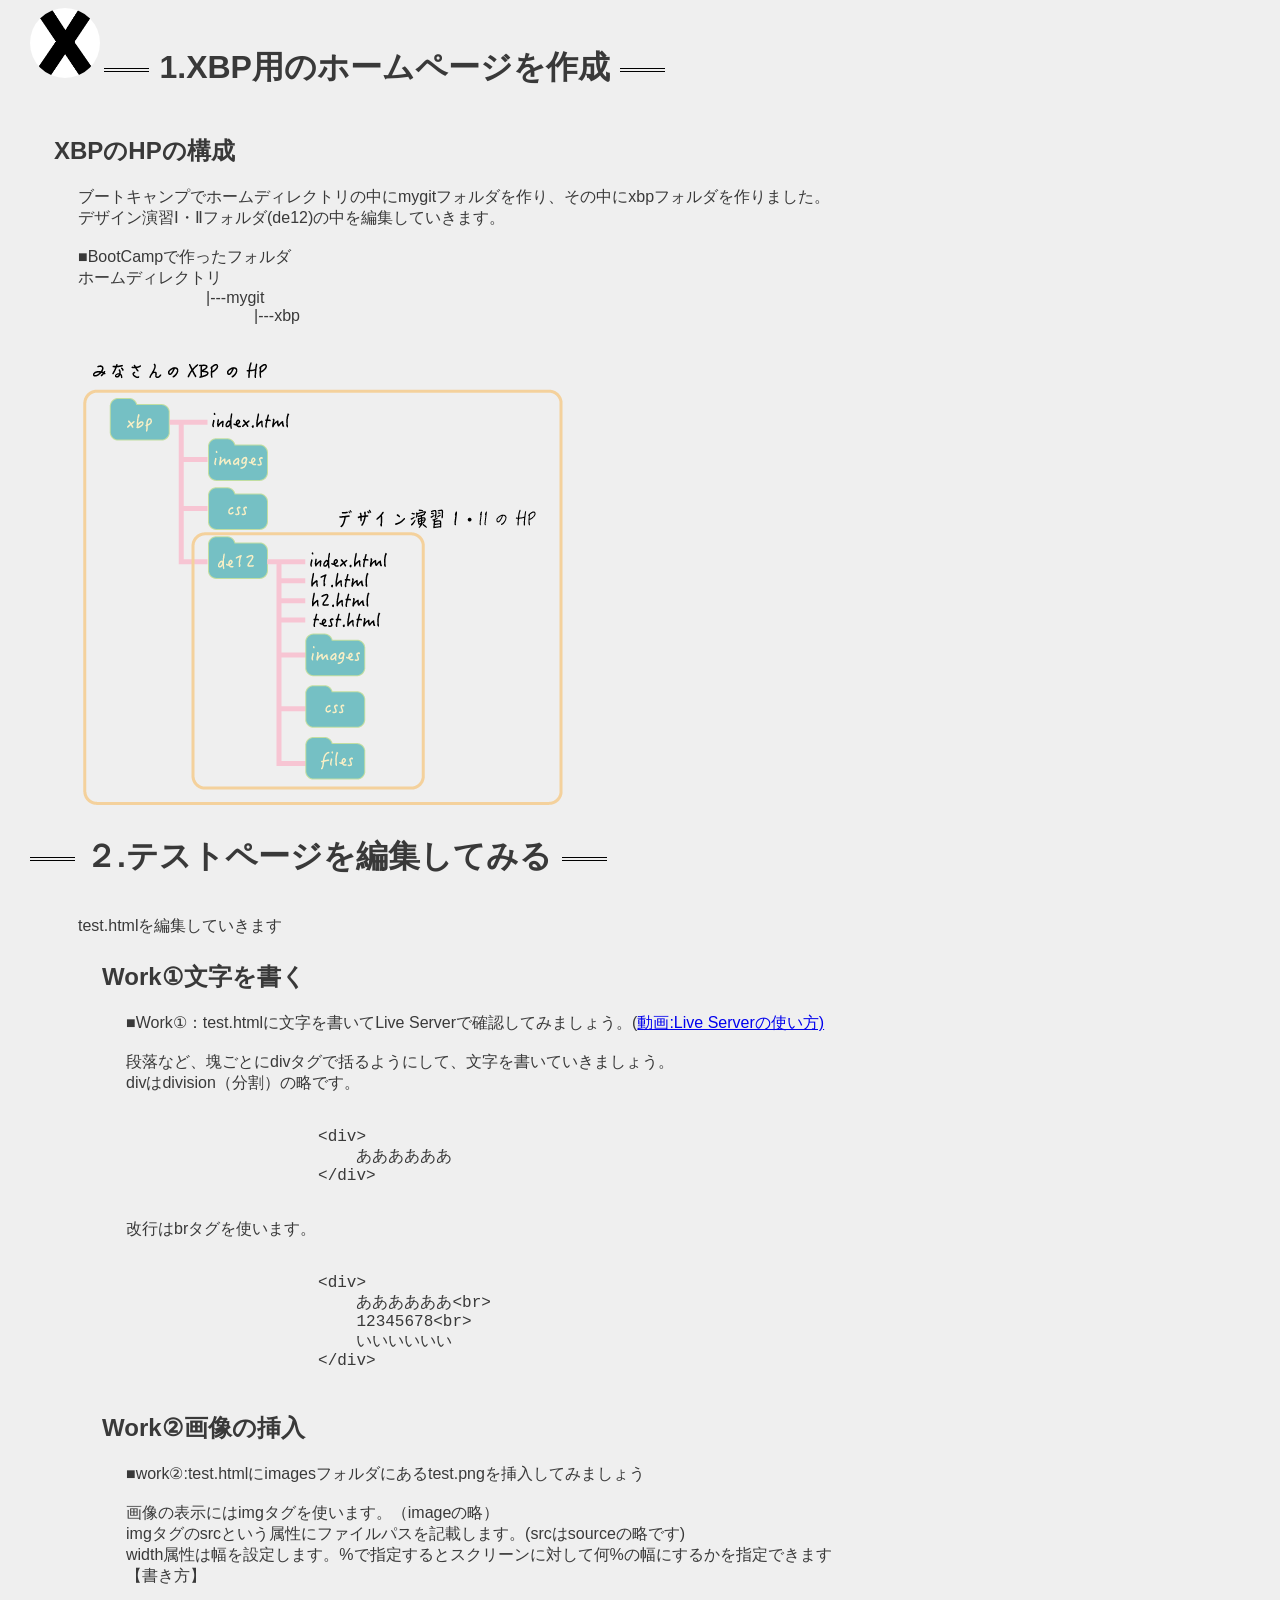
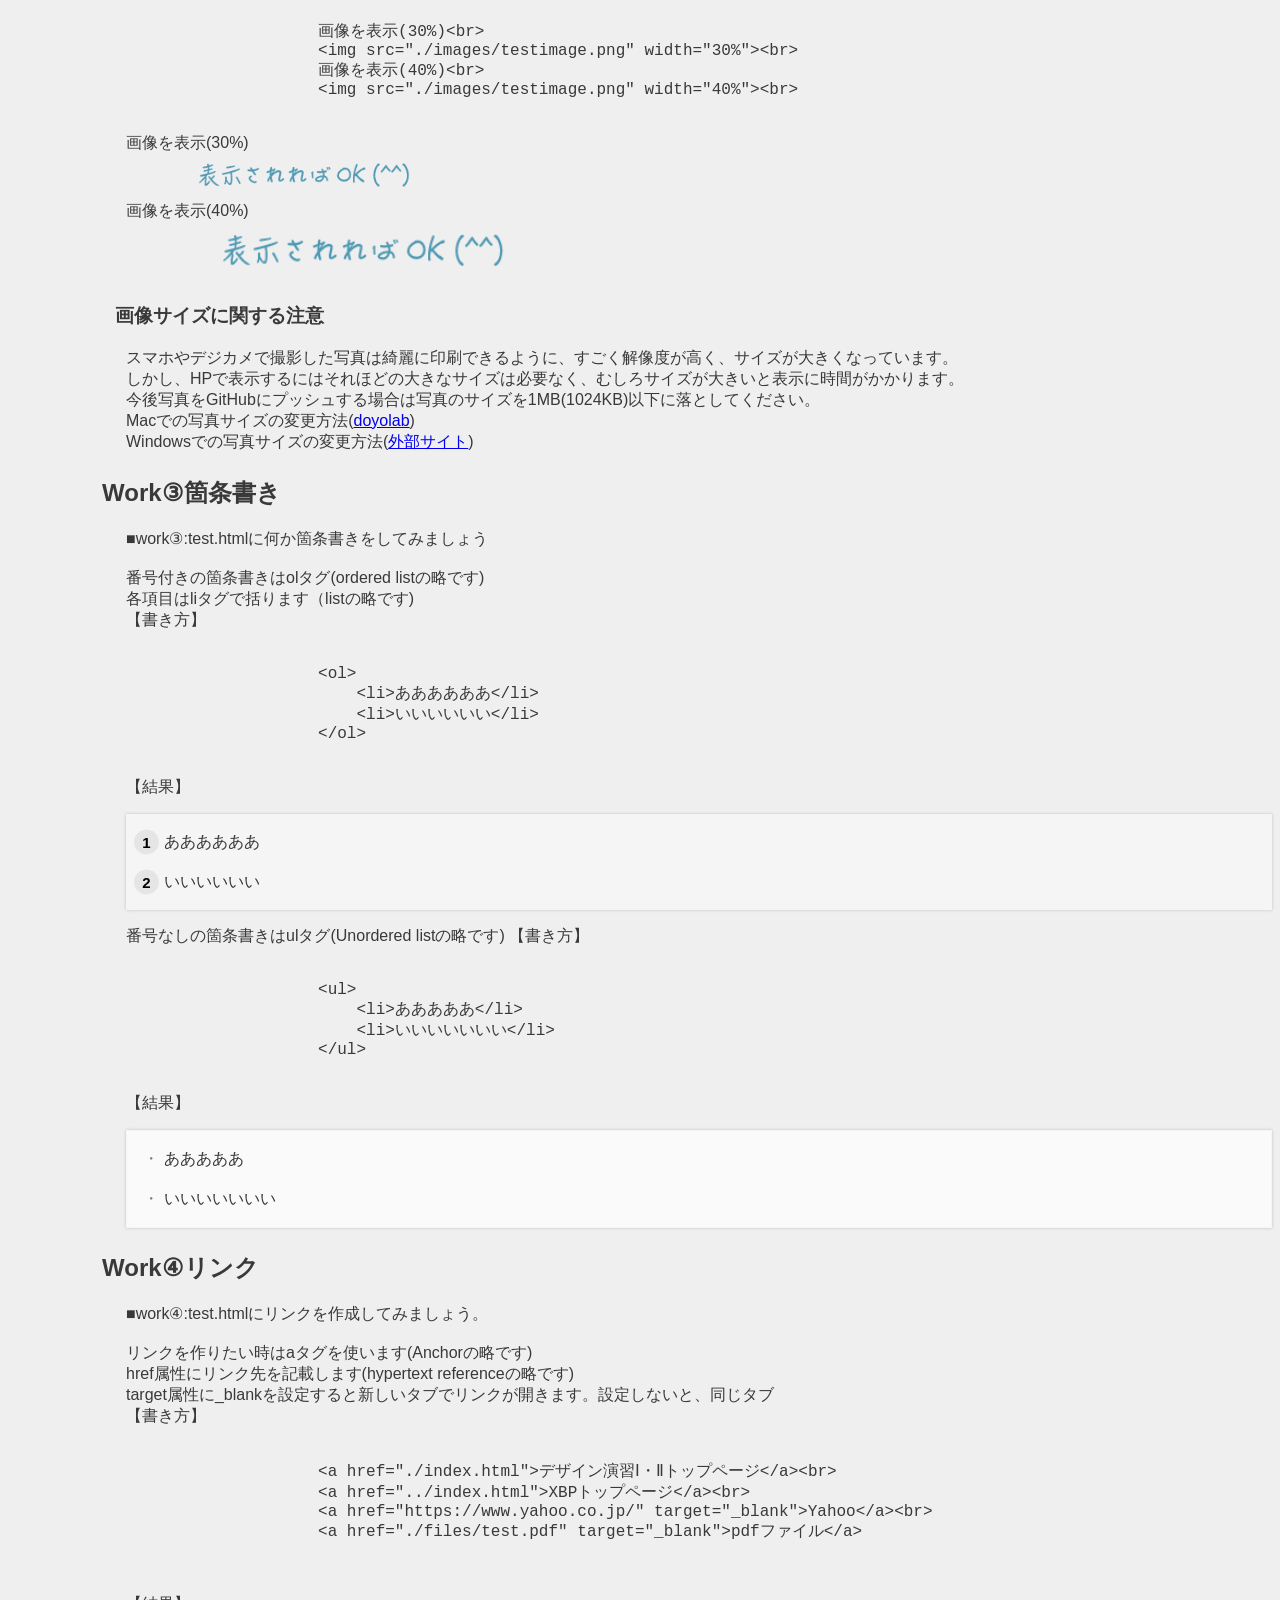
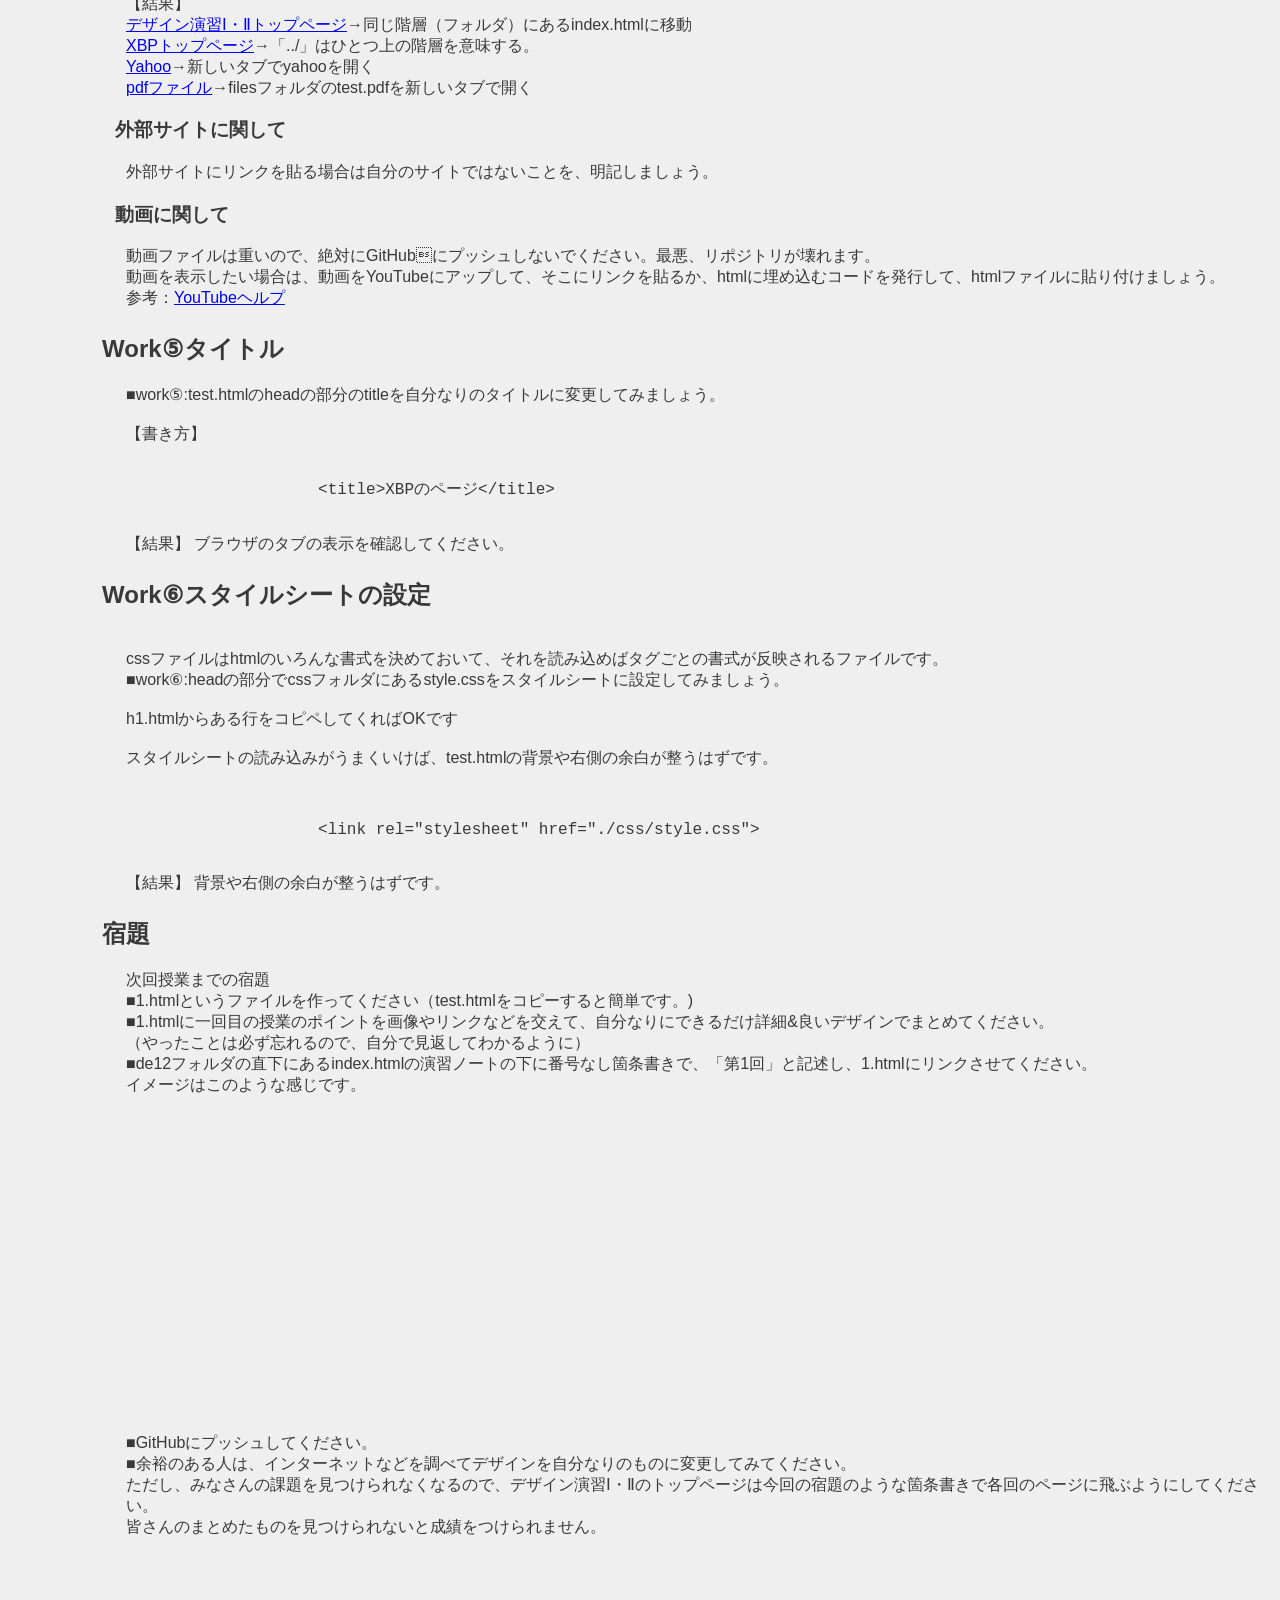
<file: de12/hp2.html>
<!DOCTYPE html>
<html lang="jp">
<head>
    <meta charset="UTF-8">
    <title>html_2</title>
    <link rel="stylesheet" href="./css/style.css">
    <link rel="shortcut icon" href="./images/xbp.ico">
</head>
<body>
    <logotohome>
    <a href="../index.html"><img src="./images/0_XBlogo.png" alt=""></a>
    </logotohome>

    
    <h1>1.XBP用のホームページを作成</h1>
        <h2>XBPのHPの構成</h2>
        <div>
            ブートキャンプでホームディレクトリの中にmygitフォルダを作り、その中にxbpフォルダを作りました。<br>
            デザイン演習Ⅰ・Ⅱフォルダ(de12)の中を編集していきます。<br><br>

            ■BootCampで作ったフォルダ<br>
            ホームディレクトリ<br>
            &emsp;&emsp;&emsp;&emsp;&emsp;&emsp;&emsp;&emsp;|---mygit<br>
            &emsp;&emsp;&emsp;&emsp;&emsp;&emsp;&emsp;&emsp;&emsp;&emsp;&emsp;|---xbp<br><br><br>
            
            
            <img src="images/samplefolder1.png">
                        
            
        </div>
       

    <h1>２.テストページを編集してみる</h1>
    <div>test.htmlを編集していきます
        <h2>Work①文字を書く</h2>
            <div>
                ■Work①：test.htmlに文字を書いてLive Serverで確認してみましょう。(<a href="https://youtu.be/DpFo8xBrLMc">動画:Live Serverの使い方)</a><br><br>
                段落など、塊ごとにdivタグで括るようにして、文字を書いていきましょう。<br>
                divはdivision（分割）の略です。<br>
                <xmp>
                    <div>
                        ああああああ
                    </div>
                </xmp>
                改行はbrタグを使います。
                <xmp>
                    <div>
                        ああああああ<br>
                        12345678<br>
                        いいいいいい
                    </div>
                </xmp>
            </div>
            <h2>Work②画像の挿入</h2>
            <div>
                ■work②:test.htmlにimagesフォルダにあるtest.pngを挿入してみましょう<br><br>
                画像の表示にはimgタグを使います。（imageの略）<br>
                imgタグのsrcという属性にファイルパスを記載します。(srcはsourceの略です)<br>
                width属性は幅を設定します。%で指定するとスクリーンに対して何%の幅にするかを指定できます<br>
                【書き方】
                <xmp>
                    画像を表示(30%)<br>
                    <img src="./images/testimage.png" width="30%"><br>
                    画像を表示(40%)<br>
                    <img src="./images/testimage.png" width="40%"><br>
                </xmp>

            </div>
            <div>
            画像を表示(30%)<br>
            <img src="./images/testimage.png" width="30%"><br>
            画像を表示(40%)<br>
            <img src="./images/testimage.png" width="40%"><br>
            
            </div>
            <h3>画像サイズに関する注意</h3>
            <diV>
                スマホやデジカメで撮影した写真は綺麗に印刷できるように、すごく解像度が高く、サイズが大きくなっています。<br>
                しかし、HPで表示するにはそれほどの大きなサイズは必要なく、むしろサイズが大きいと表示に時間がかかります。<br>
                今後写真をGitHubにプッシュする場合は写真のサイズを1MB(1024KB)以下に落としてください。<br>
                Macでの写真サイズの変更方法(<a href="https://doyodoyo.github.io/doyolab/03photomemo.html" target="_blank">doyolab</a>)<br>
                Windowsでの写真サイズの変更方法(<a href="https://office-hack.com/windows/windows10-image-resize/" target="_blank">外部サイト</a>)

            </diV>

            <h2>Work③箇条書き</h2>

            <div>
                ■work③:test.htmlに何か箇条書きをしてみましょう<br><br>
                番号付きの箇条書きはolタグ(ordered listの略です)<br>
                各項目はliタグで括ります（listの略です)<br>
                【書き方】
                <xmp>
                    <ol>
                        <li>ああああああ</li>
                        <li>いいいいいい</li>
                    </ol>
                </xmp>
                【結果】
                <ol>
                    <li>ああああああ</li>
                    <li>いいいいいい</li>
                </ol>
            </div>
            <div>
                番号なしの箇条書きはulタグ(Unordered listの略です)
                【書き方】
                <xmp>
                    <ul>
                        <li>あああああ</li>
                        <li>いいいいいいい</li>
                    </ul>
                </xmp>
                【結果】
                <ul>
                    <li>あああああ</li>
                    <li>いいいいいいい</li>
                </ul>

            </div>
            <h2>Work④リンク</h2>
            <div>
                ■work④:test.htmlにリンクを作成してみましょう。<br><br>
                リンクを作りたい時はaタグを使います(Anchorの略です)<br>
                href属性にリンク先を記載します(hypertext referenceの略です)<br>
                target属性に_blankを設定すると新しいタブでリンクが開きます。設定しないと、同じタブ<br>
                【書き方】
                <xmp>
                    <a href="./index.html">デザイン演習Ⅰ・Ⅱトップページ</a><br>
                    <a href="../index.html">XBPトップページ</a><br>
                    <a href="https://www.yahoo.co.jp/" target="_blank">Yahoo</a><br>
                    <a href="./files/test.pdf" target="_blank">pdfファイル</a>

                </xmp>
                【結果】<br>
                <a href="./index.html">デザイン演習Ⅰ・Ⅱトップページ</a>→同じ階層（フォルダ）にあるindex.htmlに移動<br>
                <a href="../index.html">XBPトップページ</a>→「../」はひとつ上の階層を意味する。<br>
                <a href="https://www.yahoo.co.jp/" target="_blank">Yahoo</a>→新しいタブでyahooを開く<br>
                <a href="./files/test.pdf" target="_blank">pdfファイル</a>→filesフォルダのtest.pdfを新しいタブで開く<br>
            </div>
            <h3>外部サイトに関して</h3>
            <div>
                外部サイトにリンクを貼る場合は自分のサイトではないことを、明記しましょう。
            </div>
            <h3>動画に関して</h3>
            <div>
            動画ファイルは重いので、絶対にGitHubにプッシュしないでください。最悪、リポジトリが壊れます。<br>
            動画を表示したい場合は、動画をYouTubeにアップして、そこにリンクを貼るか、htmlに埋め込むコードを発行して、htmlファイルに貼り付けましょう。<br>
            参考：<a href="https://support.google.com/youtube/answer/171780?hl=ja" target="_blank">YouTubeヘルプ</a>
            </div>
            <h2>Work⑤タイトル</h2>
            <div>
                ■work⑤:test.htmlのheadの部分のtitleを自分なりのタイトルに変更してみましょう。<br><br>
                【書き方】
                <xmp>
                    <title>XBPのページ</title>
                </xmp>
                【結果】
                ブラウザのタブの表示を確認してください。
            </div>

            <h2>Work⑥スタイルシートの設定</h2>
            <div>
                <br>cssファイルはhtmlのいろんな書式を決めておいて、それを読み込めばタグごとの書式が反映されるファイルです。<br>
                ■work⑥:headの部分でcssフォルダにあるstyle.cssをスタイルシートに設定してみましょう。<br><br>
                h1.htmlからある行をコピペしてくればOKです<br>
                
                <br>スタイルシートの読み込みがうまくいけば、test.htmlの背景や右側の余白が整うはずです。
                <br><br>
                <xmp>
                    <link rel="stylesheet" href="./css/style.css">
                </xmp>
                【結果】
                背景や右側の余白が整うはずです。
            </div>

            <h2>宿題</h2>
            <div>
                次回授業までの宿題<br>
                ■1.htmlというファイルを作ってください（test.htmlをコピーすると簡単です。)<br>
                ■1.htmlに一回目の授業のポイントを画像やリンクなどを交えて、自分なりにできるだけ詳細&良いデザインでまとめてください。<br>
                （やったことは必ず忘れるので、自分で見返してわかるように）<br>
                ■de12フォルダの直下にあるindex.htmlの演習ノートの下に番号なし箇条書きで、「第1回」と記述し、1.htmlにリンクさせてください。<br>
                
                イメージはこのような感じです。<br>
                <iframe width="560" height="315" src="https://www.youtube.com/embed/QmtEP_GOFp0" title="YouTube video player" frameborder="0" allow="accelerometer; autoplay; clipboard-write; encrypted-media; gyroscope; picture-in-picture" allowfullscreen></iframe>
                <br><br>
                ■GitHubにプッシュしてください。<br>

                ■余裕のある人は、インターネットなどを調べてデザインを自分なりのものに変更してみてください。<br>
                ただし、みなさんの課題を見つけられなくなるので、デザイン演習Ⅰ・Ⅱのトップページは今回の宿題のような箇条書きで各回のページに飛ぶようにしてください。<br>
                皆さんのまとめたものを見つけられないと成績をつけられません。
            </div>

    </div>
    
<br>
<br>


</body>
</html>
</file>
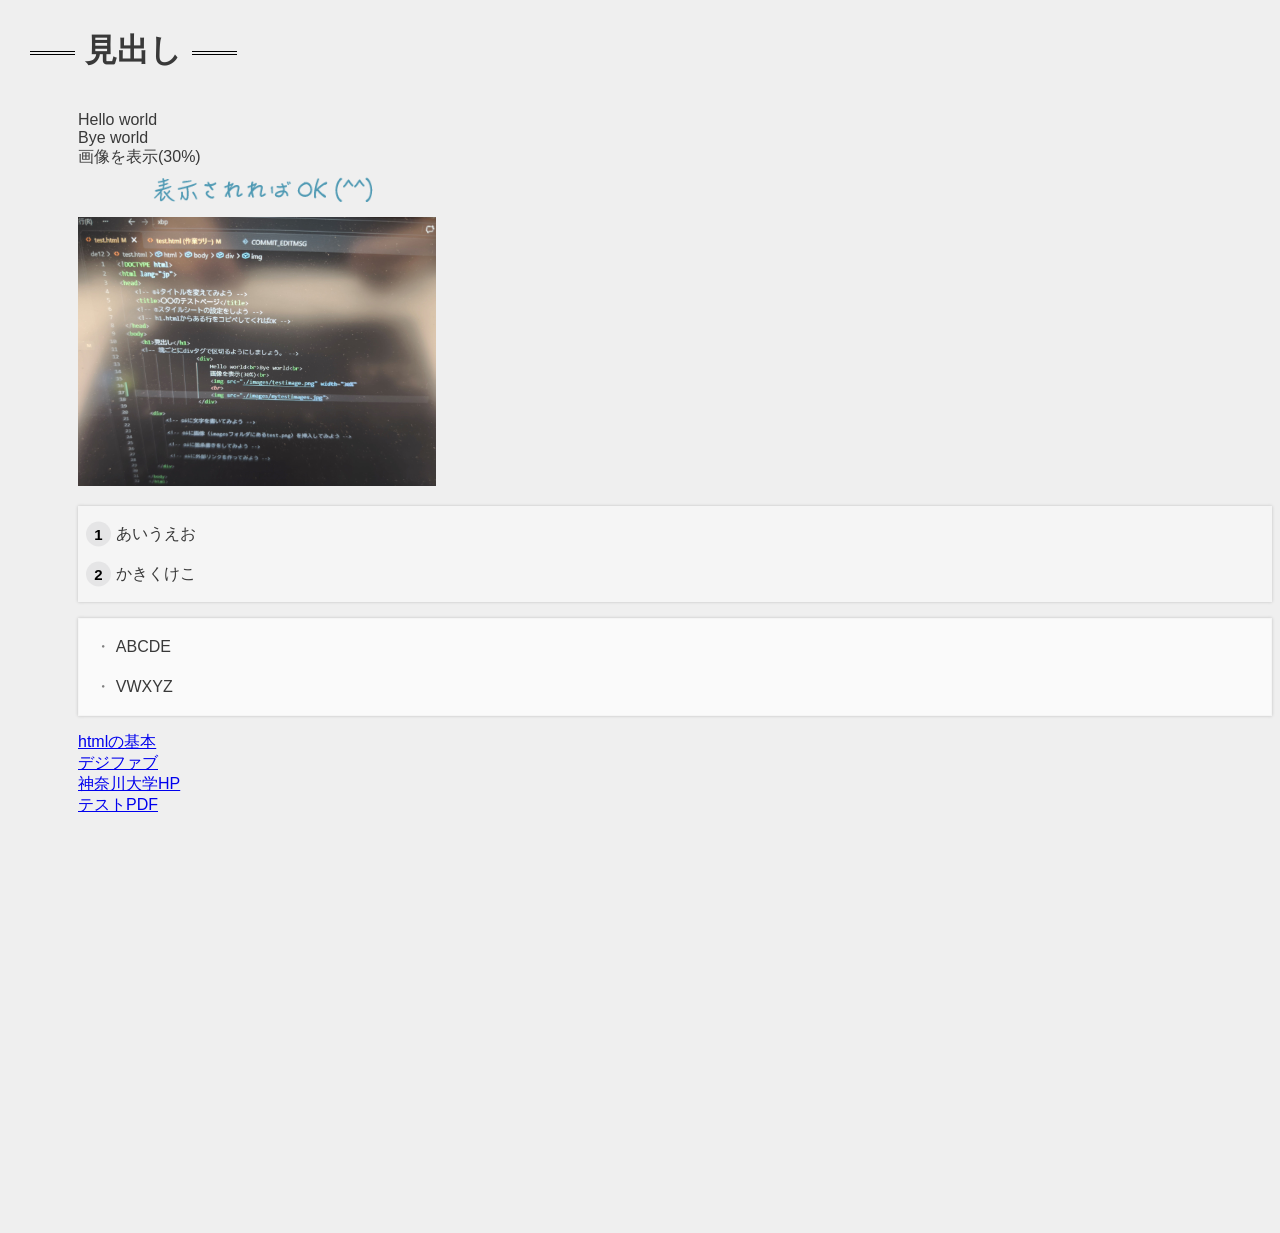
<file: de12/test.html>
<!DOCTYPE html>
<html lang="jp">
<head>
    <!-- ⑥↓タイトルを変えてみよう -->
    <title>Yuのテストページ</title>
    <!-- ⑤スタイルシートの設定をしよう -->
    <link rel="stylesheet" href="./css/style.css">
    <!-- h1.htmlからある行をコピペしてくればOK -->
</head>
<body>
    <h1>見出し</h1>
    <!-- 塊ごとにdivタグで区切るようにしましょう。 -->
    <div>
         <!-- ①↓に文字を書いてみよう -->
                        Hello world<br>Bye world<br>
                        画像を表示(30%)<br>
         <!-- ②↓に画像（imagesフォルダにあるtest.png）を挿入してみよう -->
                        <img src="./images/testimage.png" width="30%"><br>
                        <img src="./images/testmyimg.jpg" width="30%"><br>
         <!-- ③↓に箇条書きをしてみよう -->
                    <ol>
                        <li>あいうえお</li>
                        <li>かきくけこ</li>
                    </ol>
                    <ul>
                        <li>ABCDE</li>
                        <li>VWXYZ</li>
                    </ul>
         <!-- ④↓に外部リンクを作ってみよう -->
                    <a href="./hp1.html" target="_blank">htmlの基本</a><br>
                    <a href="../digi_fab/index.html" target="_blank">デジファブ</a><br>
                    <a href="https://www.kanagawa-u.ac.jp" target="_blank">神奈川大学HP</a><br>
                    <a href="./files/test.pdf" target="_blank">テストPDF</a><br><br>
                    <iframe width="560" height="315" src="https://www.youtube.com/embed/NXcvFYhkae0?si=PMfPAi1LSRB1WlA_" title="YouTube video player" frameborder="0" allow="accelerometer; autoplay; clipboard-write; encrypted-media; gyroscope; picture-in-picture; web-share" referrerpolicy="strict-origin-when-cross-origin" allowfullscreen></iframe>

    </div>

</body>
</html>
</file>
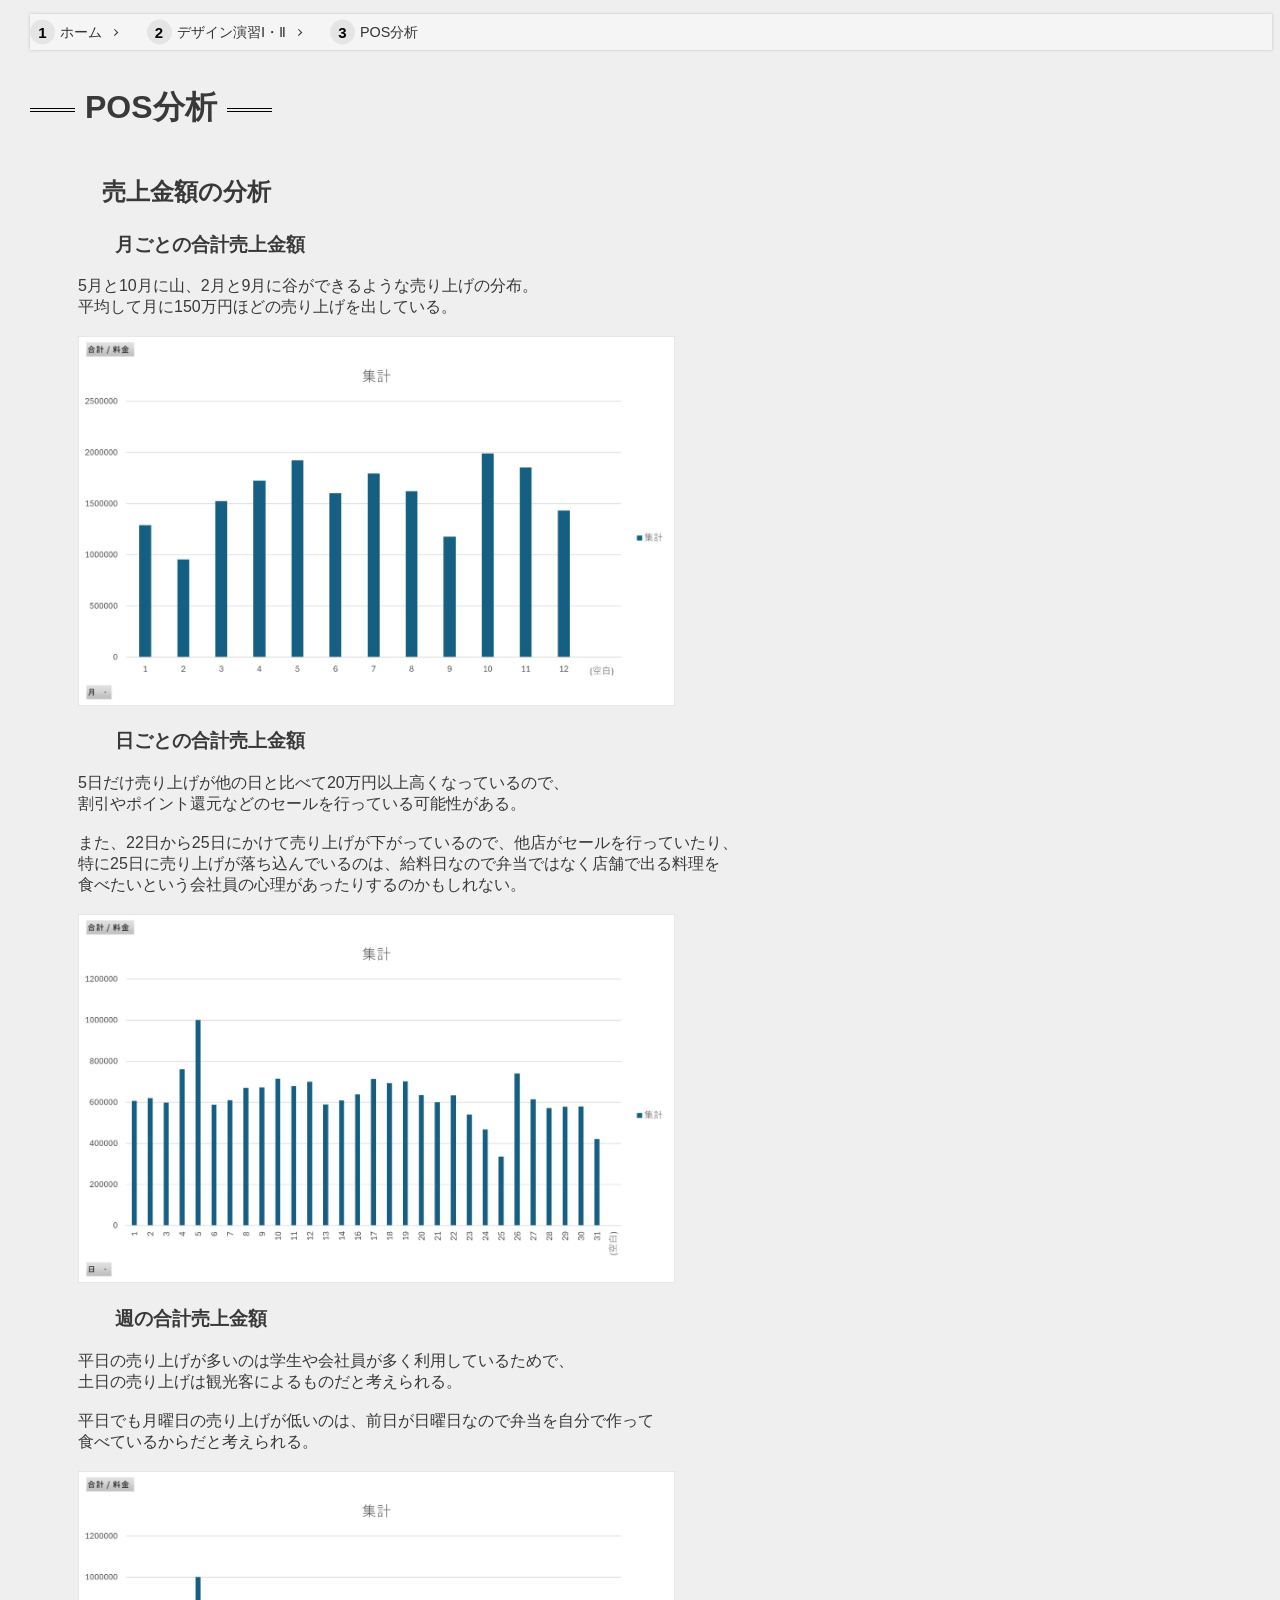
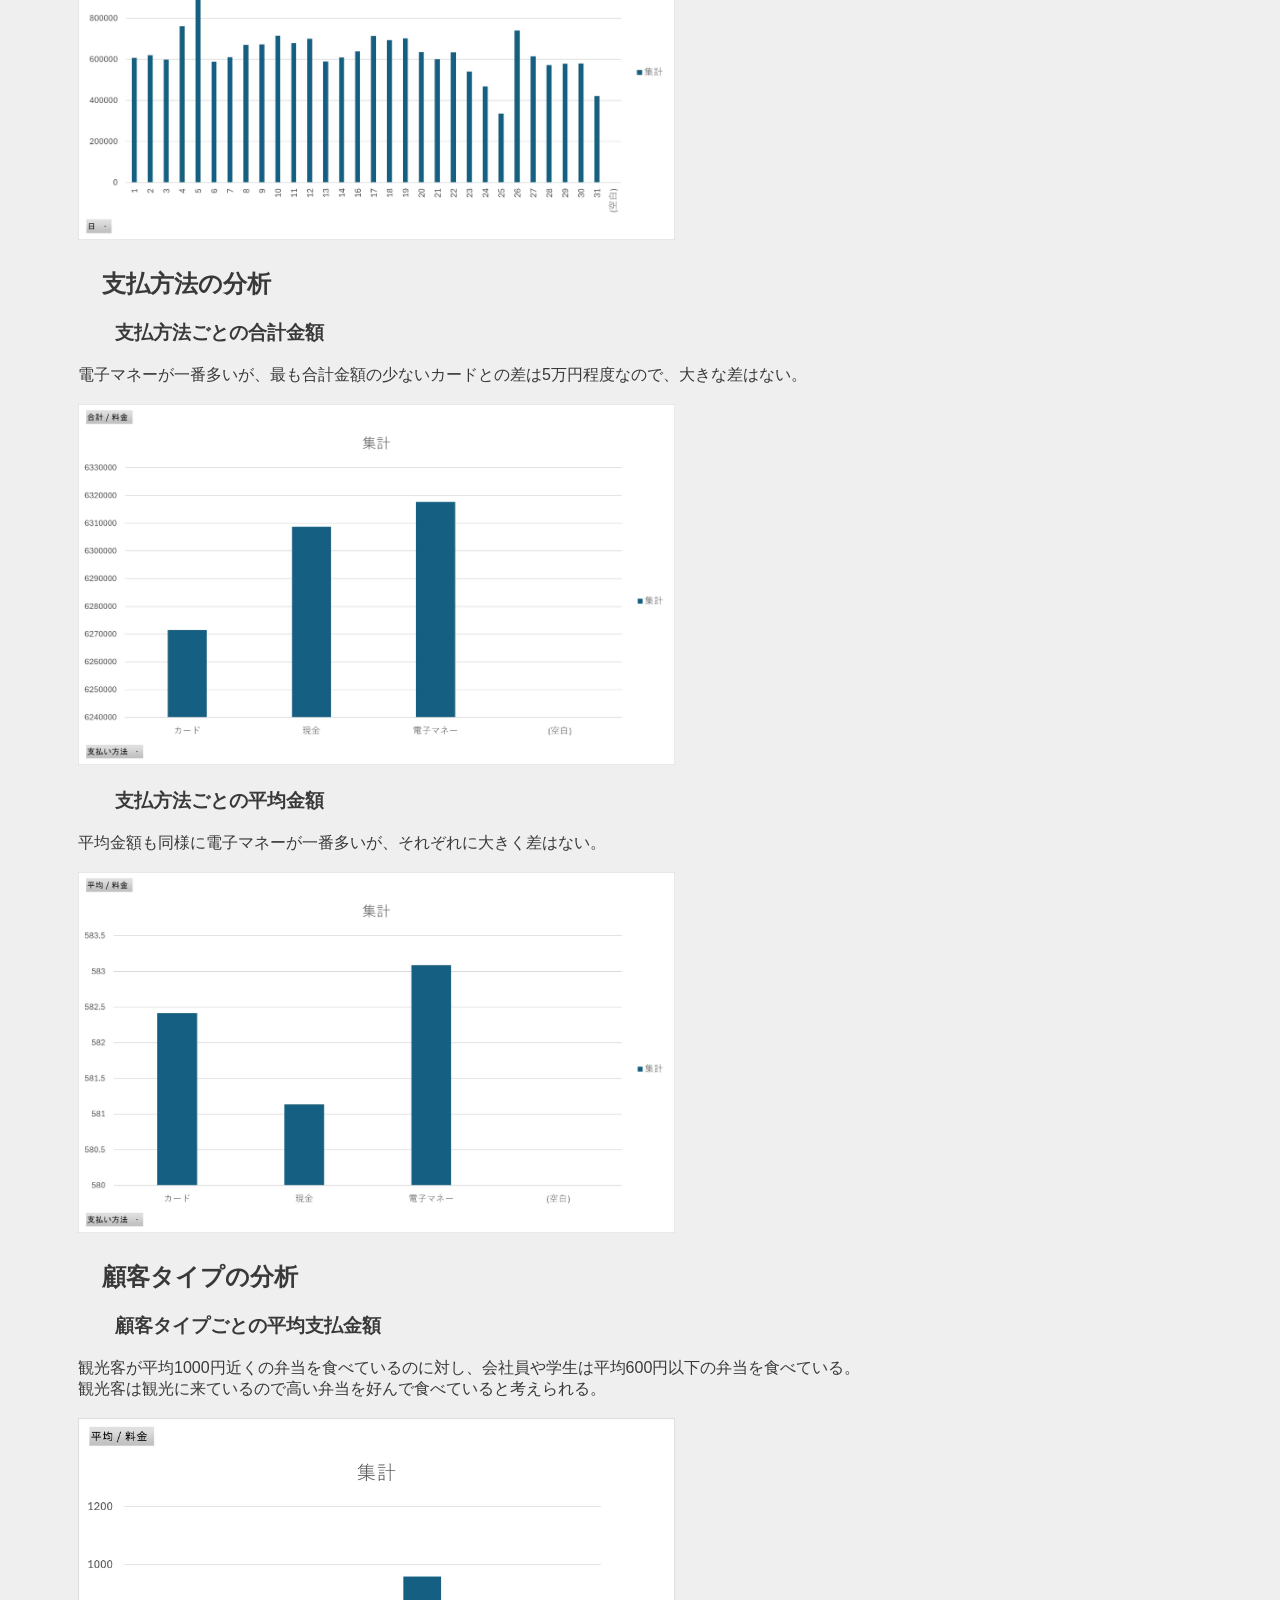
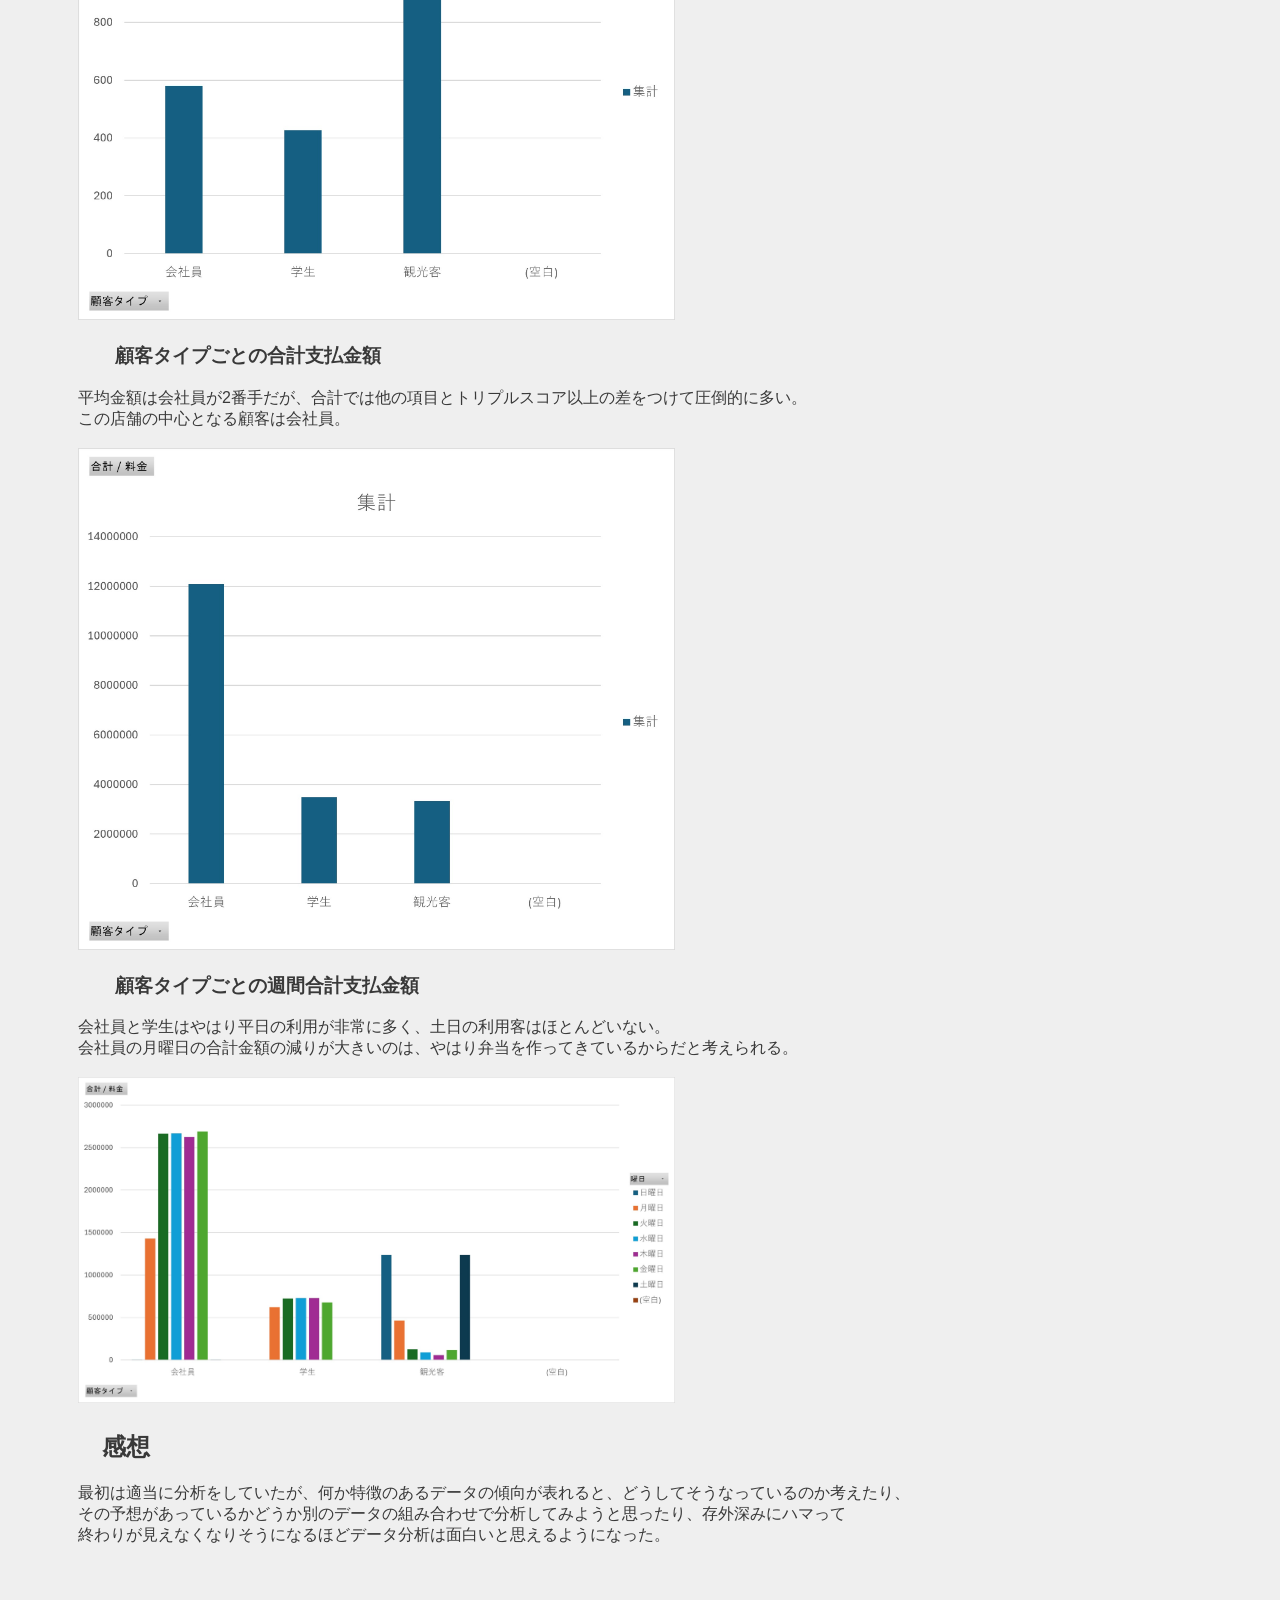
<file: de12/theta.html>
<!DOCTYPE html>
<html lang="jp">
<head>
    <!-- ⑥↓タイトルを変えてみよう -->
    <title>Yu_POS分析</title>
    <!-- ⑤スタイルシートの設定をしよう -->
    <link rel="stylesheet" href="./css/style.css">
    <!-- h1.htmlからある行をコピペしてくればOK -->
</head>
<body>
<ol class="breadcrumb-001">
    <li><a href="../index.html">ホーム</a></li>
    <li><a href="index.html">デザイン演習Ⅰ・Ⅱ</a></li>
    <li><a href="theta.html">POS分析</a></li>
</ol>

    <h1>POS分析</h1>

    <div>
        <h2>売上金額の分析<h2>
            <h3>月ごとの合計売上金額</h3>
            5月と10月に山、2月と9月に谷ができるような売り上げの分布。<br>
            平均して月に150万円ほどの売り上げを出している。<br><br>
            <img src="./images/POS/month.jpg" width="50%">
            <h3>日ごとの合計売上金額</h3>
            5日だけ売り上げが他の日と比べて20万円以上高くなっているので、<br>
            割引やポイント還元などのセールを行っている可能性がある。<br><br>
            また、22日から25日にかけて売り上げが下がっているので、他店がセールを行っていたり、<br>
            特に25日に売り上げが落ち込んでいるのは、給料日なので弁当ではなく店舗で出る料理を<br>
            食べたいという会社員の心理があったりするのかもしれない。<br><br>
            <img src="./images/POS/day.jpg" width="50%">
            <h3>週の合計売上金額</h3>
            平日の売り上げが多いのは学生や会社員が多く利用しているためで、<br>
            土日の売り上げは観光客によるものだと考えられる。<br><br>
            平日でも月曜日の売り上げが低いのは、前日が日曜日なので弁当を自分で作って<br>
            食べているからだと考えられる。<br><br>
            <img src="./images/POS/day.jpg" width="50%">
    </div>
    <div>
        <h2>支払方法の分析</h2>
            <h3>支払方法ごとの合計金額</h3>
            電子マネーが一番多いが、最も合計金額の少ないカードとの差は5万円程度なので、大きな差はない。<br><br>
            <img src="./images/POS/paywaysum.jpg" width="50%">
            <h3>支払方法ごとの平均金額</h3>
            平均金額も同様に電子マネーが一番多いが、それぞれに大きく差はない。<br><br>
            <img src="./images/POS/paywayavg.jpg" width="50%">
    </div>        
    <div>
        <h2>顧客タイプの分析</h2>
        <h3>顧客タイプごとの平均支払金額</h3>
        観光客が平均1000円近くの弁当を食べているのに対し、会社員や学生は平均600円以下の弁当を食べている。<br>
        観光客は観光に来ているので高い弁当を好んで食べていると考えられる。<br><br>
        <img src="./images/POS/typeavg.jpg" width="50%">

        <h3>顧客タイプごとの合計支払金額</h3>
        平均金額は会社員が2番手だが、合計では他の項目とトリプルスコア以上の差をつけて圧倒的に多い。<br>
        この店舗の中心となる顧客は会社員。<br><br>
        <img src="./images/POS/typesum.jpg" width="50%">

        <h3>顧客タイプごとの週間合計支払金額</h3>
        会社員と学生はやはり平日の利用が非常に多く、土日の利用客はほとんどいない。<br>
        会社員の月曜日の合計金額の減りが大きいのは、やはり弁当を作ってきているからだと考えられる。<br><br>
        <img src="./images/POS/typeweeksum.jpg" width="50%">
    </div>
    <div>
        <h2>感想</h2>
        最初は適当に分析をしていたが、何か特徴のあるデータの傾向が表れると、どうしてそうなっているのか考えたり、<br>
        その予想があっているかどうか別のデータの組み合わせで分析してみようと思ったり、存外深みにハマって<br>
        終わりが見えなくなりそうになるほどデータ分析は面白いと思えるようになった。
    </div>


</body>
</html>
</file>
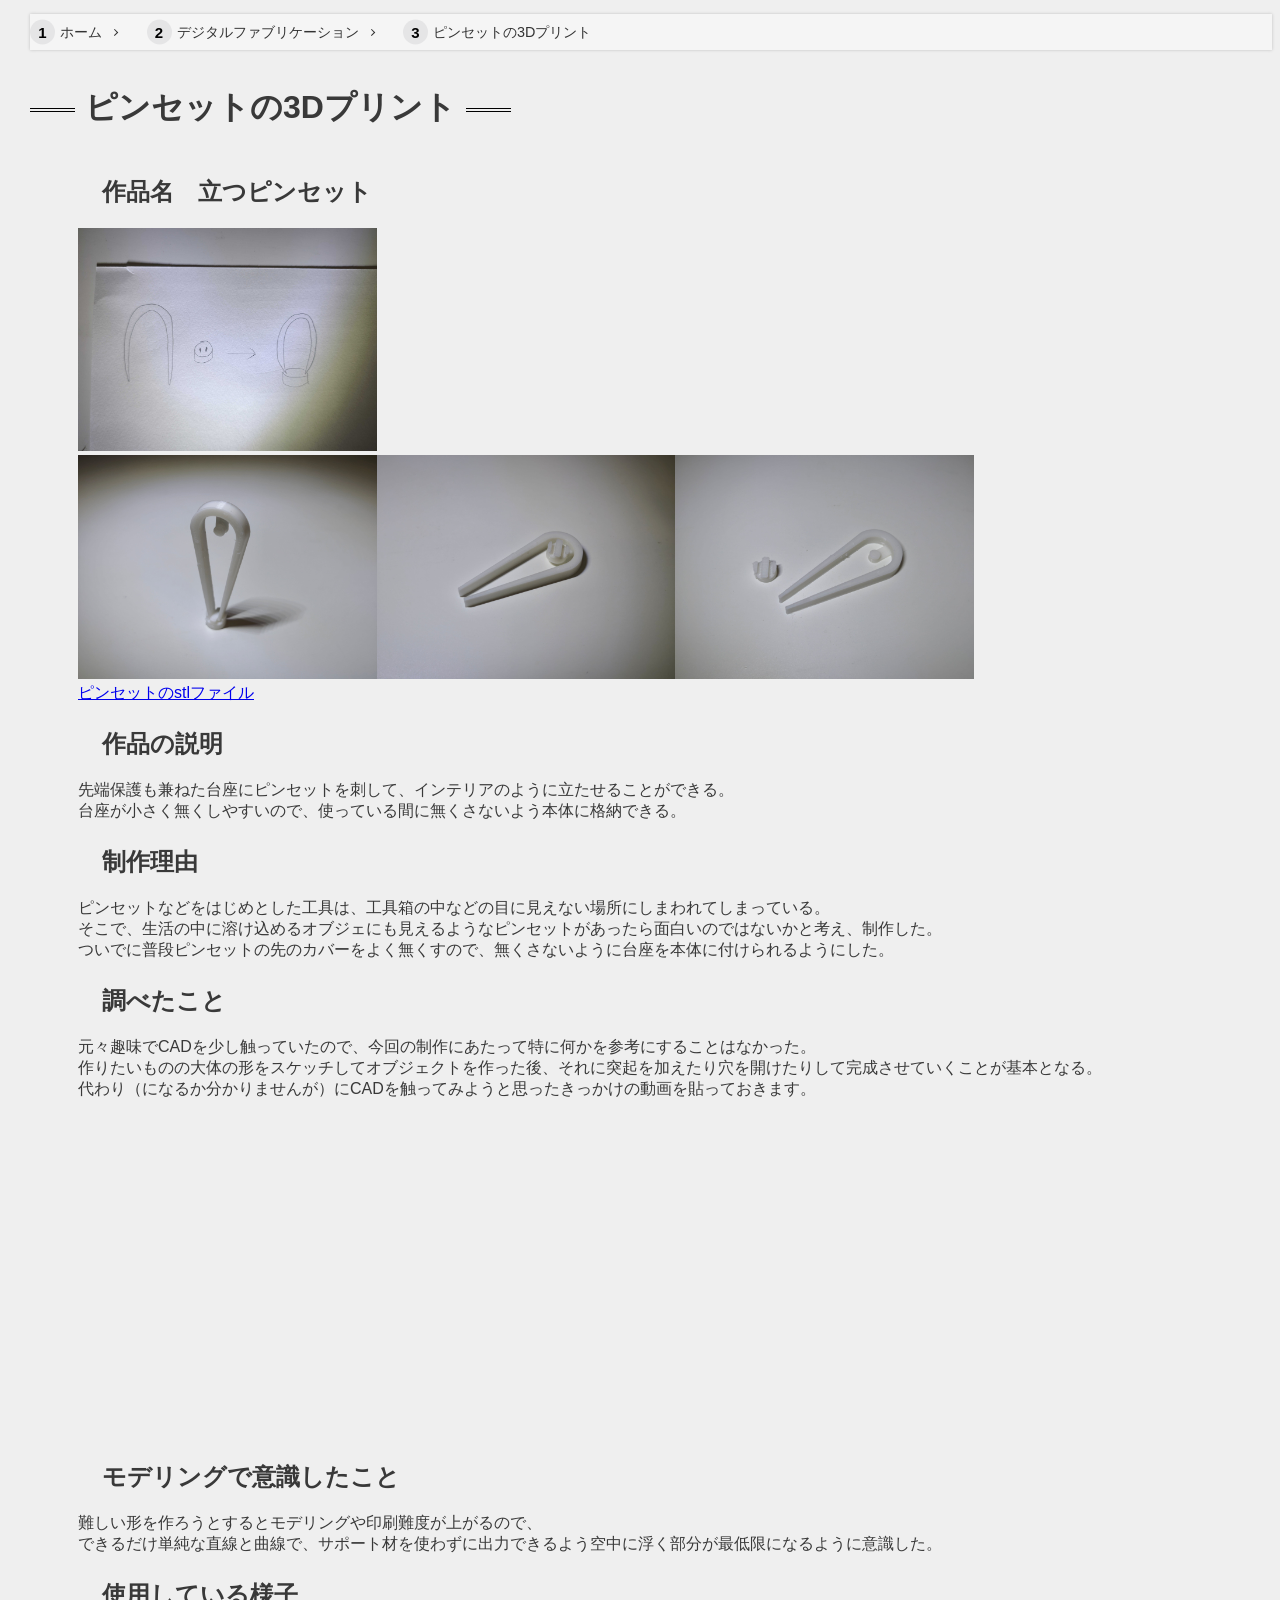
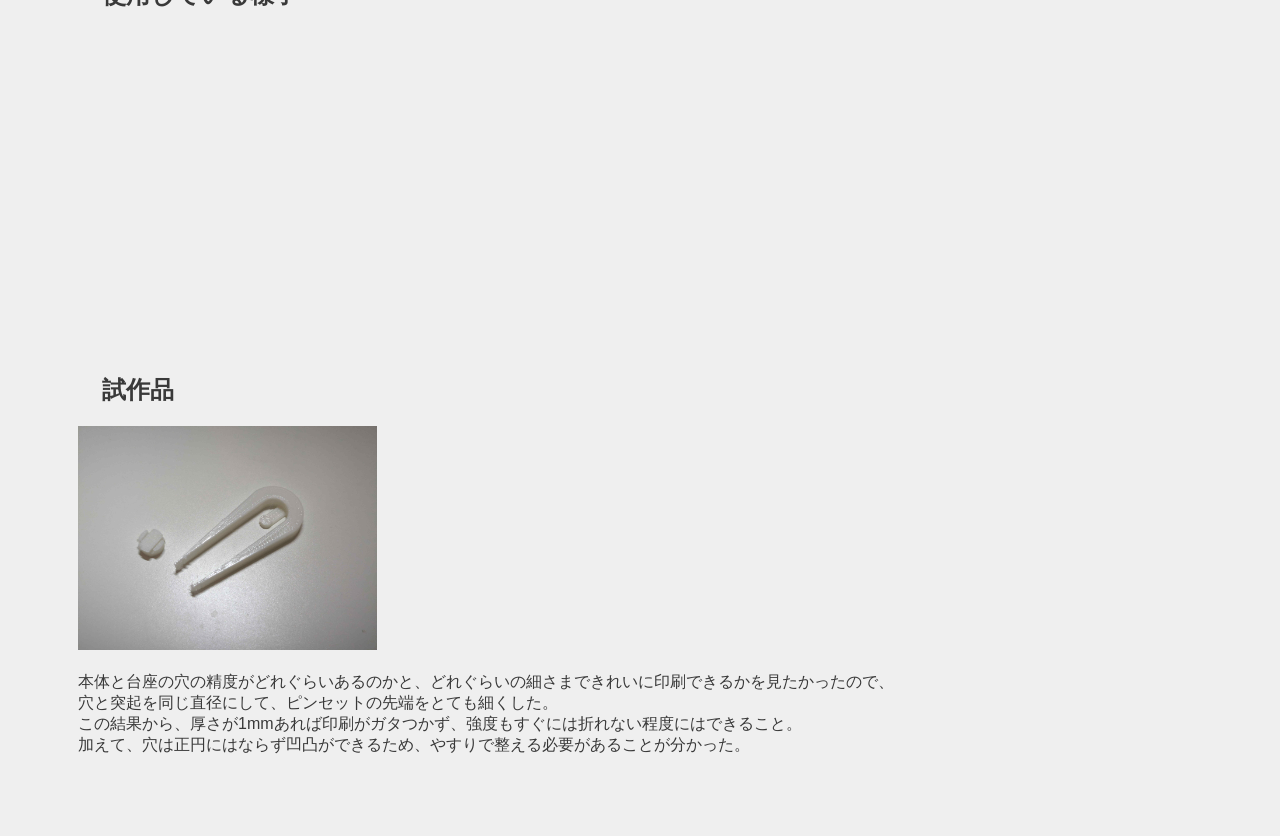
<file: digi_fab/1.html>
<!DOCTYPE html>
<html lang="jp">
<head>
    <!-- ⑥↓タイトルを変えてみよう -->
    <title>Yu_ピンセットの3Dプリント</title>
    <!-- ⑤スタイルシートの設定をしよう -->
    <link rel="stylesheet" href="./css/style.css">
    <!-- h1.htmlからある行をコピペしてくればOK -->
</head>
<body>
<ol class="breadcrumb-001">
    <li><a href="../index.html">ホーム</a></li>
    <li><a href="index.html">デジタルファブリケーション</a></li>
    <li><a href="1.html">ピンセットの3Dプリント</a></li>
</ol>
    <h1>ピンセットの3Dプリント</h1>
    <div>
        <h2>作品名　立つピンセット</h2>
        <img src="./images/suketti.jpg" width="25%"><br>
        <img src="./images/pinset1.jpg" width="25%"><img src="./images/pinset2.jpg" width="25%%"><img src="./images/pinset3.jpg" width="25%%"><br>
        <a href="files/Pinset2.stl" target="_blank">ピンセットのstlファイル</a>
        <h2>作品の説明</h2>
        先端保護も兼ねた台座にピンセットを刺して、インテリアのように立たせることができる。<br>
        台座が小さく無くしやすいので、使っている間に無くさないよう本体に格納できる。
        <h2>制作理由</h2>
        ピンセットなどをはじめとした工具は、工具箱の中などの目に見えない場所にしまわれてしまっている。<br>
        そこで、生活の中に溶け込めるオブジェにも見えるようなピンセットがあったら面白いのではないかと考え、制作した。<br>
        ついでに普段ピンセットの先のカバーをよく無くすので、無くさないように台座を本体に付けられるようにした。
        <h2>調べたこと</h2>
        元々趣味でCADを少し触っていたので、今回の制作にあたって特に何かを参考にすることはなかった。<br>
        作りたいものの大体の形をスケッチしてオブジェクトを作った後、それに突起を加えたり穴を開けたりして完成させていくことが基本となる。<br>
        代わり（になるか分かりませんが）にCADを触ってみようと思ったきっかけの動画を貼っておきます。<br><br>
        <iframe width="560" height="315" src="https://www.youtube.com/embed/5fZW4qwcOsQ?si=Y0OfPHB007cbbm5F" title="YouTube video player" frameborder="0" allow="accelerometer; autoplay; clipboard-write; encrypted-media; gyroscope; picture-in-picture; web-share" referrerpolicy="strict-origin-when-cross-origin" allowfullscreen></iframe>
        <h2>モデリングで意識したこと</h2>
        難しい形を作ろうとするとモデリングや印刷難度が上がるので、<br>
        できるだけ単純な直線と曲線で、サポート材を使わずに出力できるよう空中に浮く部分が最低限になるように意識した。
        <h2>使用している様子</h2>
        <iframe width="560" height="315" src="https://www.youtube.com/embed/JiS46DcllqU?si=G4Q4DoGZP8OxAruY" title="YouTube video player" frameborder="0" allow="accelerometer; autoplay; clipboard-write; encrypted-media; gyroscope; picture-in-picture; web-share" referrerpolicy="strict-origin-when-cross-origin" allowfullscreen></iframe>
        <h2>試作品</h2>
        <img src="./images/testpin.jpg" width="25%"><br><br>
        本体と台座の穴の精度がどれぐらいあるのかと、どれぐらいの細さまできれいに印刷できるかを見たかったので、<br>
        穴と突起を同じ直径にして、ピンセットの先端をとても細くした。<br>
        この結果から、厚さが1mmあれば印刷がガタつかず、強度もすぐには折れない程度にはできること。<br>
        加えて、穴は正円にはならず凹凸ができるため、やすりで整える必要があることが分かった。
    </div>
</body>
</html>
</file>
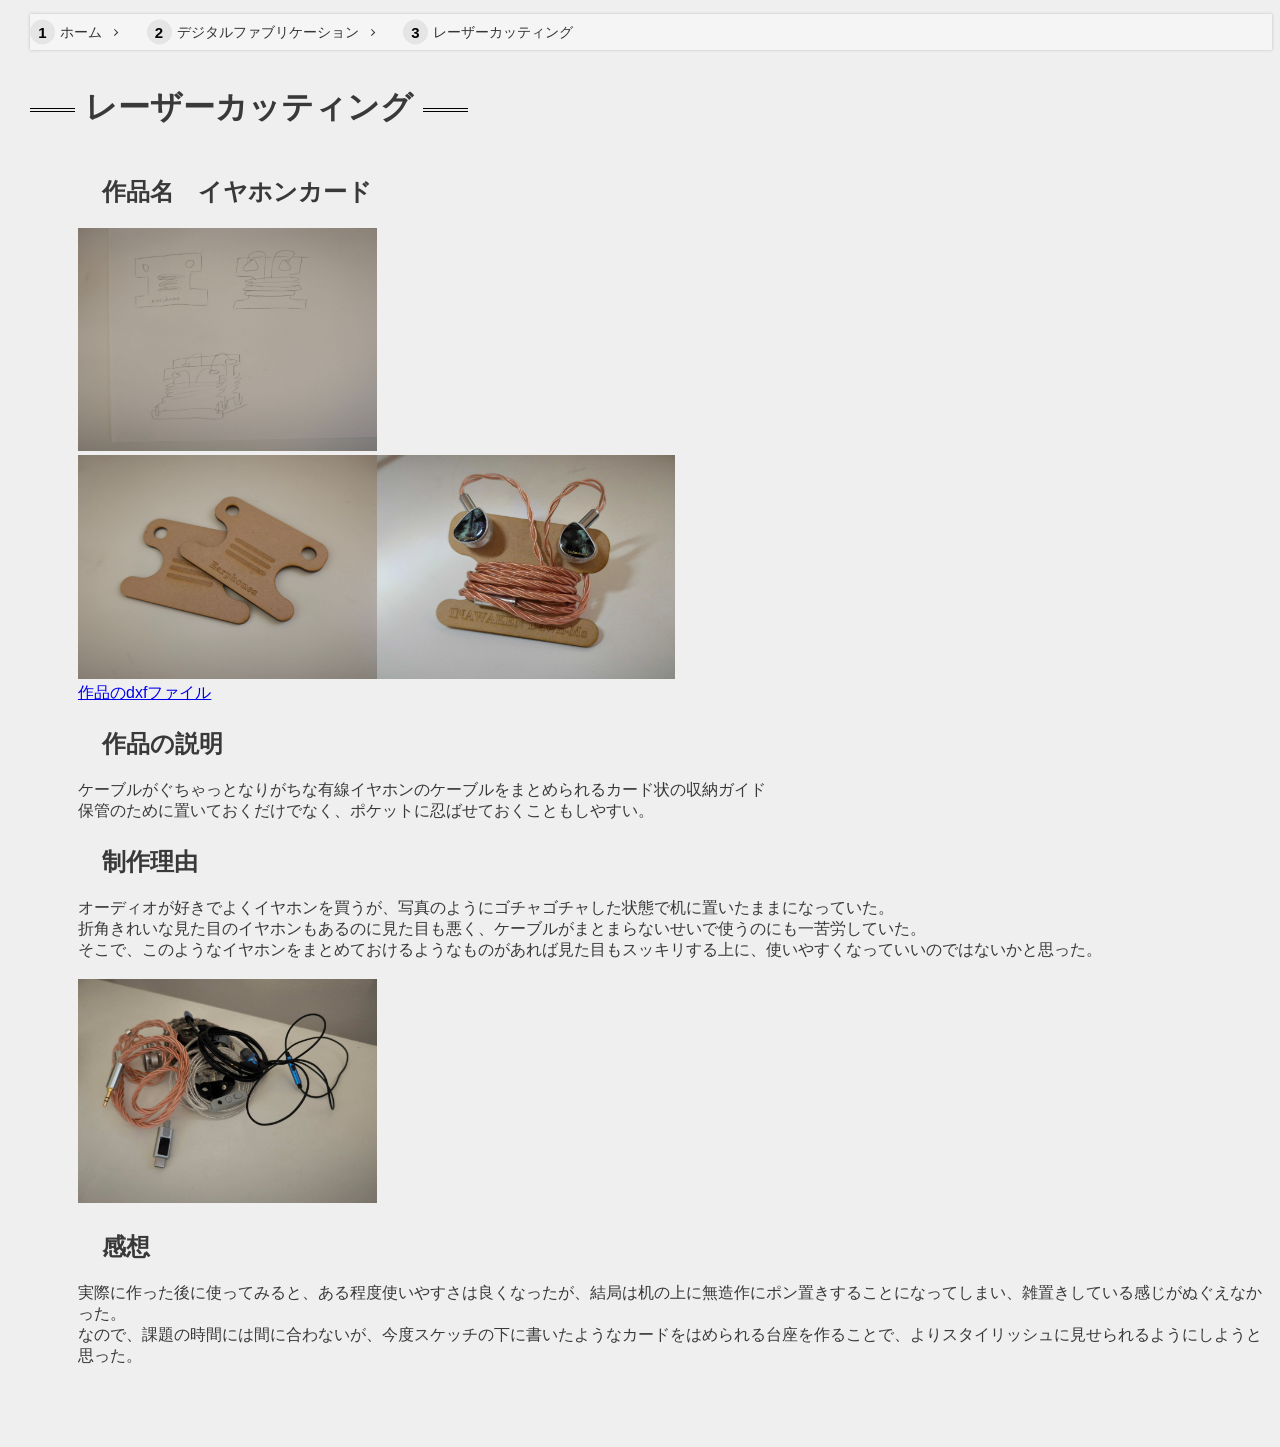
<file: digi_fab/2.html>
<!DOCTYPE html>
<html lang="jp">
<head>
    <!-- ⑥↓タイトルを変えてみよう -->
    <title>Yu_レーザーカッティング</title>
    <!-- ⑤スタイルシートの設定をしよう -->
    <link rel="stylesheet" href="./css/style.css">
    <!-- h1.htmlからある行をコピペしてくればOK -->
</head>
<body>
<ol class="breadcrumb-001">
    <li><a href="../index.html">ホーム</a></li>
    <li><a href="index.html">デジタルファブリケーション</a></li>
    <li><a href="2.html">レーザーカッティング</a></li>
</ol>
    <h1>レーザーカッティング</h1>
    <div>
        <h2>作品名　イヤホンカード</h2>
        <img src="./images/sketti2.jpg" width="25%"><br>
        <img src="./images/mdf1.jpg" width="25%"><img src="./images/dawn.jpg" width="25%"><br>
        <a href="files/ssssss.dxf" target="_blank">作品のdxfファイル</a>
        <h2>作品の説明</h2>
        ケーブルがぐちゃっとなりがちな有線イヤホンのケーブルをまとめられるカード状の収納ガイド<br>
        保管のために置いておくだけでなく、ポケットに忍ばせておくこともしやすい。
        <h2>制作理由</h2>
        オーディオが好きでよくイヤホンを買うが、写真のようにゴチャゴチャした状態で机に置いたままになっていた。<br>
        折角きれいな見た目のイヤホンもあるのに見た目も悪く、ケーブルがまとまらないせいで使うのにも一苦労していた。<br>
        そこで、このようなイヤホンをまとめておけるようなものがあれば見た目もスッキリする上に、使いやすくなっていいのではないかと思った。<br><br>
        <img src="./images/gutya.jpg" width="25%">
        <h2>感想</h2>
        実際に作った後に使ってみると、ある程度使いやすさは良くなったが、結局は机の上に無造作にポン置きすることになってしまい、雑置きしている感じがぬぐえなかった。<br>
        なので、課題の時間には間に合わないが、今度スケッチの下に書いたようなカードをはめられる台座を作ることで、よりスタイリッシュに見せられるようにしようと思った。
    </div>
</body>
</html>
</file>
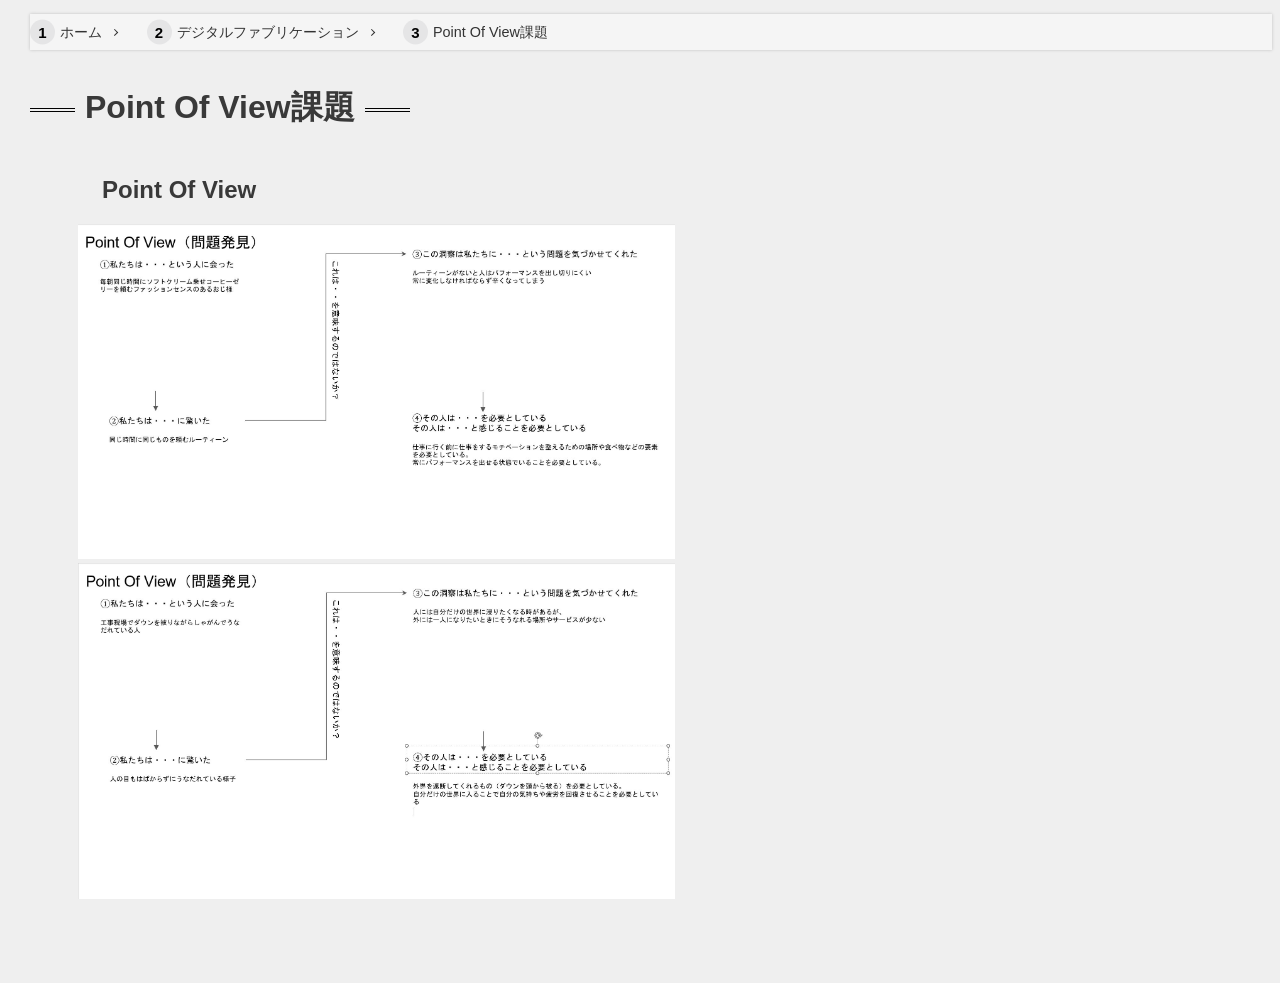
<file: digi_fab/delta.html>
<!DOCTYPE html>
<html lang="jp">
<head>
    <!-- ⑥↓タイトルを変えてみよう -->
    <title>Yu_Point Of View課題</title>
    <!-- ⑤スタイルシートの設定をしよう -->
    <link rel="stylesheet" href="./css/style.css">
    <!-- h1.htmlからある行をコピペしてくればOK -->
</head>
<body>
<ol class="breadcrumb-001">
    <li><a href="../index.html">ホーム</a></li>
    <li><a href="index.html">デジタルファブリケーション</a></li>
    <li><a href="delta.html">Point Of View課題</a></li>
</ol>
    <h1>Point Of View課題</h1>
    <div>
        <h2>Point Of View</h2>
        <img src="./images/pov1.jpg" width="50%"><br>
        <img src="./images/pov2.jpg" width="50%"><br>
    </div>
</body>
</html>
</file>
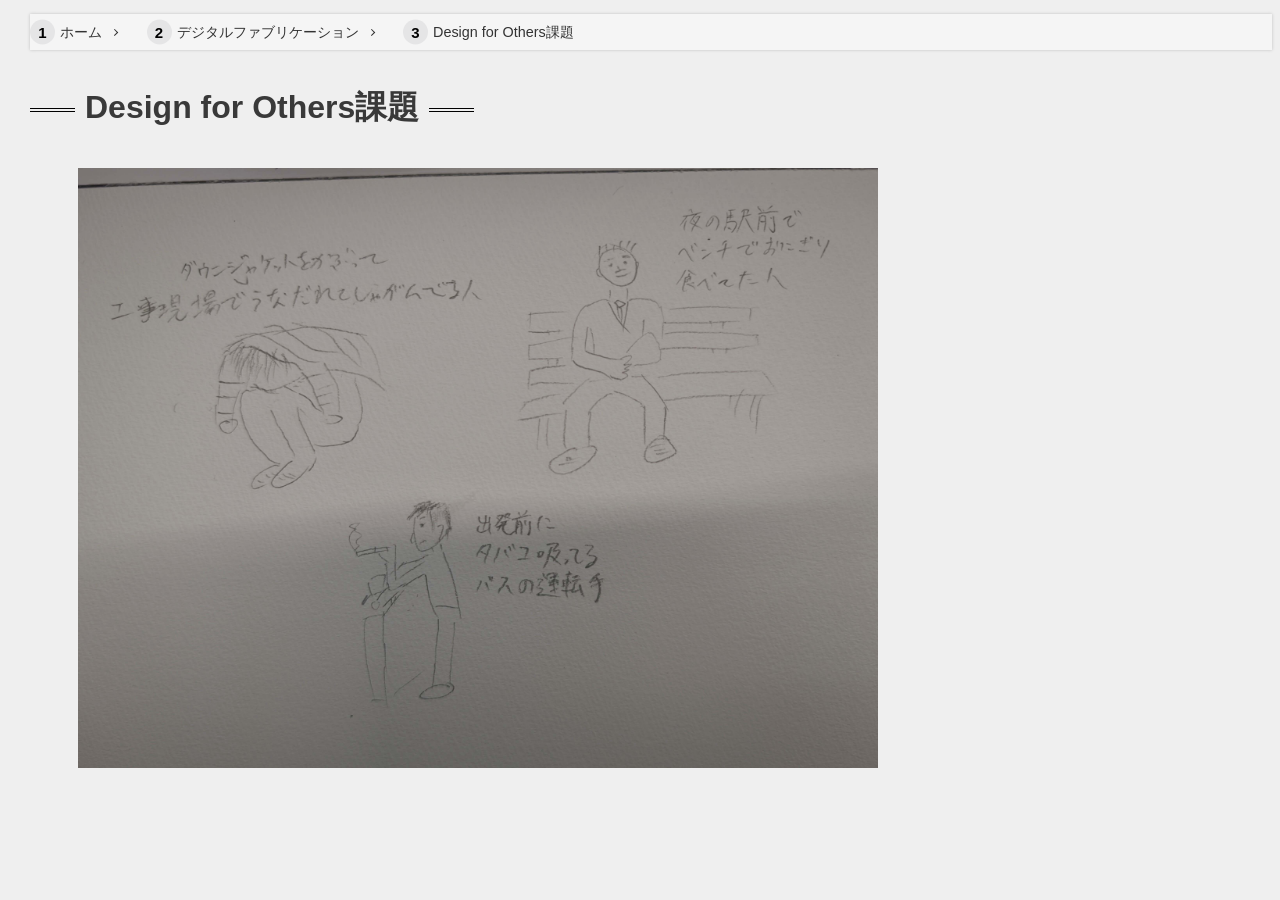
<file: digi_fab/theta.html>
<!DOCTYPE html>
<html lang="jp">
<head>
    <!-- ⑥↓タイトルを変えてみよう -->
    <title>Yu_Design for Others課題</title>
    <!-- ⑤スタイルシートの設定をしよう -->
    <link rel="stylesheet" href="./css/style.css">
    <!-- h1.htmlからある行をコピペしてくればOK -->
</head>
<body>
<ol class="breadcrumb-001">
    <li><a href="../index.html">ホーム</a></li>
    <li><a href="index.html">デジタルファブリケーション</a></li>
    <li><a href="theta.html">Design for Others課題</a></li>
</ol>
    <h1>Design for Others課題</h1>
    <div>
        <img src="./images/dfoe.jpg" width="67%"><br>
    </div>
</body>
</html>
</file>
<file: css/style.css>
@charset "utf-8";
/* 冒頭でimport */
@import url('https://fonts.googleapis.com/css?family=Raleway:700&display=swap');
@import url('https://fonts.googleapis.com/css?family=M+PLUS+Rounded+1c:400,700&display=swap&subset=japanese');
/* フォントを指定したいところで */

logo img{
    border-radius: 50%;
    width: 150px;
    height: 150px;
    object-fit: cover; /* 画像のトリミング */
}

logotohome img{
    border-radius: 70%;
    width: 70px;
    height: 70px;
    object-fit: cover; /* 画像のトリミング */
}



/* ========== common ========== */
html, body {
	font-size: 16px;
	font-family: sans-serif;
	color: #393939;
    margin-left: 15px;
    margin-bottom: 40px;
	background: #efefef;
}
h1 {
  position: relative;
  display: inline-block;
  padding: 0 55px;
}

h1::before, h1::after {
  content: '';
  position: absolute;
  top: 50%;
  display: inline-block;
  width: 45px;
  height: 2px;
  border-top: solid 1px black;
  border-bottom: solid 1px black;
}

h1::before {
  left:0;
}
h1::after {
  right: 0;
}
h2{
    margin-left: 1em;
    margin-top: 1em;
}
h3{
    margin-left: 2em;
}
div{
    margin-top: 1em;
    margin-left: 3em;
}
p{
    margin-left: 3em;
}
span.blackback{
    text-indent: 3em;
    background: #393939;
    color: #efefef;
}

/* ========== 箇条書き ========== */
ul {
  box-shadow :0px 0px 3px silver;
  border: solid 1px whitesmoke;
  padding: 0.5em 1em 0.5em 2.3em;
  position: relative;
  background: #fafafa;
}

ul li {
  line-height: 1.5;
  padding: 0.5em 0;
  list-style: none;
}

ul li::before {
  content: "・";
  position: absolute;
  left : 1em; /*左端からのアイコンまで*/
  color: gray; /*アイコン色*/
}

/* ========== 番号箇条書き ========== */
ol {
    box-shadow :0px 0px 3px silver;
  counter-reset:number; /*数字をリセット*/
  list-style: none; /*数字を一旦消す*/
  padding:0.5em;
  background: whitesmoke;
}
ol li {
  position: relative;
  padding-left: 30px;
  line-height: 1.5em;
  padding: 0.5em 0.5em 0.5em 30px;
}

ol li::before{
  /* 以下数字をつける */
  position: absolute;
  counter-increment: number;
  content: counter(number);
  /*以下数字のデザイン変える*/
  display:inline-block;
  background: #e5e5e6;
  color: rgb(0, 0, 0);/*数字の色*/
  font-family: 'Avenir','Arial Black','Arial',sans-serif;
  font-weight:bold;
  font-size: 15px;
  border-radius: 50%;
  left: 0;
  width: 25px;
  height: 25px;
  line-height: 25px;
  text-align: center;
  /*以下 上下中央寄せのため*/
  top: 50%;
  transform: translateY(-50%);
}
/*パンくずリスト*/
.breadcrumb-001 {
    display: flex;
    gap: 0 22px;
    list-style: none;
    padding: 0;
    font-size: .9em;
}

.breadcrumb-001 li {
    display: flex;
    align-items: center;
}

.breadcrumb-001 li:not(:last-child)::after {
    display: inline-block;
    transform: rotate(45deg);
    width: .3em;
    height: .3em;
    margin-left: 10px;
    border-top: 1px solid #333333;
    border-right: 1px solid #333333;
    content: '';
}

.breadcrumb-001 a {
    color: #333333;
    text-decoration: none;
}
</file>
<file: de12/css/style.css>
@charset "utf-8";
/* 冒頭でimport */
@import url('https://fonts.googleapis.com/css?family=Raleway:700&display=swap');
@import url('https://fonts.googleapis.com/css?family=M+PLUS+Rounded+1c:400,700&display=swap&subset=japanese');
/* フォントを指定したいところで */

logo img{
    border-radius: 50%;
    width: 150px;
    height: 150px;
    object-fit: cover; /* 画像のトリミング */
}

logotohome img{
    border-radius: 70%;
    width: 70px;
    height: 70px;
    object-fit: cover; /* 画像のトリミング */
}



/* ========== common ========== */
html, body {
	font-size: 16px;
	font-family: sans-serif;
	color: #393939;
    margin-left: 15px;
    margin-bottom: 40px;
	background: #efefef;
}
h1 {
  position: relative;
  display: inline-block;
  padding: 0 55px;
}

h1::before, h1::after {
  content: '';
  position: absolute;
  top: 50%;
  display: inline-block;
  width: 45px;
  height: 2px;
  border-top: solid 1px black;
  border-bottom: solid 1px black;
}

h1::before {
  left:0;
}
h1::after {
  right: 0;
}
h2{
    margin-left: 1em;
    margin-top: 1em;
}
h3{
    margin-left: 2em;
}
div{
    margin-top: 1em;
    margin-left: 3em;
}
p{
    margin-left: 3em;
}
span.blackback{
    text-indent: 3em;
    background: #393939;
    color: #efefef;
}

/* ========== 箇条書き ========== */
ul {
  box-shadow :0px 0px 3px silver;
  border: solid 1px whitesmoke;
  padding: 0.5em 1em 0.5em 2.3em;
  position: relative;
  background: #fafafa;
}

ul li {
  line-height: 1.5;
  padding: 0.5em 0;
  list-style: none;
}

ul li::before {
  content: "・";
  position: absolute;
  left : 1em; /*左端からのアイコンまで*/
  color: gray; /*アイコン色*/
}

/* ========== 番号箇条書き ========== */
ol {
    box-shadow :0px 0px 3px silver;
  counter-reset:number; /*数字をリセット*/
  list-style: none; /*数字を一旦消す*/
  padding:0.5em;
  background: whitesmoke;
}
ol li {
  position: relative;
  padding-left: 30px;
  line-height: 1.5em;
  padding: 0.5em 0.5em 0.5em 30px;
}

ol li::before{
  /* 以下数字をつける */
  position: absolute;
  counter-increment: number;
  content: counter(number);
  /*以下数字のデザイン変える*/
  display:inline-block;
  background: #e5e5e6;
  color: rgb(0, 0, 0);/*数字の色*/
  font-family: 'Avenir','Arial Black','Arial',sans-serif;
  font-weight:bold;
  font-size: 15px;
  border-radius: 50%;
  left: 0;
  width: 25px;
  height: 25px;
  line-height: 25px;
  text-align: center;
  /*以下 上下中央寄せのため*/
  top: 50%;
  transform: translateY(-50%);
}
/*パンくずリスト*/
.breadcrumb-001 {
    display: flex;
    gap: 0 22px;
    list-style: none;
    padding: 0;
    font-size: .9em;
}

.breadcrumb-001 li {
    display: flex;
    align-items: center;
}

.breadcrumb-001 li:not(:last-child)::after {
    display: inline-block;
    transform: rotate(45deg);
    width: .3em;
    height: .3em;
    margin-left: 10px;
    border-top: 1px solid #333333;
    border-right: 1px solid #333333;
    content: '';
}

.breadcrumb-001 a {
    color: #333333;
    text-decoration: none;
}
</file>
<file: digi_fab/css/style.css>
@charset "utf-8";
/* 冒頭でimport */
@import url('https://fonts.googleapis.com/css?family=Raleway:700&display=swap');
@import url('https://fonts.googleapis.com/css?family=M+PLUS+Rounded+1c:400,700&display=swap&subset=japanese');
/* フォントを指定したいところで */

logo img{
    border-radius: 50%;
    width: 150px;
    height: 150px;
    object-fit: cover; /* 画像のトリミング */
}

logotohome img{
    border-radius: 70%;
    width: 70px;
    height: 70px;
    object-fit: cover; /* 画像のトリミング */
}



/* ========== common ========== */
html, body {
	font-size: 16px;
	font-family: sans-serif;
	color: #393939;
    margin-left: 15px;
    margin-bottom: 40px;
	background: #efefef;
}
h1 {
  position: relative;
  display: inline-block;
  padding: 0 55px;
}

h1::before, h1::after {
  content: '';
  position: absolute;
  top: 50%;
  display: inline-block;
  width: 45px;
  height: 2px;
  border-top: solid 1px black;
  border-bottom: solid 1px black;
}

h1::before {
  left:0;
}
h1::after {
  right: 0;
}
h2{
    margin-left: 1em;
    margin-top: 1em;
}
h3{
    margin-left: 2em;
}
div{
    margin-top: 1em;
    margin-left: 3em;
}
p{
    margin-left: 3em;
}
span.blackback{
    text-indent: 3em;
    background: #393939;
    color: #efefef;
}

/* ========== 箇条書き ========== */
ul {
  box-shadow :0px 0px 3px silver;
  border: solid 1px whitesmoke;
  padding: 0.5em 1em 0.5em 2.3em;
  position: relative;
  background: #fafafa;
}

ul li {
  line-height: 1.5;
  padding: 0.5em 0;
  list-style: none;
}

ul li::before {
  content: "・";
  position: absolute;
  left : 1em; /*左端からのアイコンまで*/
  color: gray; /*アイコン色*/
}

/* ========== 番号箇条書き ========== */
ol {
    box-shadow :0px 0px 3px silver;
  counter-reset:number; /*数字をリセット*/
  list-style: none; /*数字を一旦消す*/
  padding:0.5em;
  background: whitesmoke;
}
ol li {
  position: relative;
  padding-left: 30px;
  line-height: 1.5em;
  padding: 0.5em 0.5em 0.5em 30px;
}

ol li::before{
  /* 以下数字をつける */
  position: absolute;
  counter-increment: number;
  content: counter(number);
  /*以下数字のデザイン変える*/
  display:inline-block;
  background: #e5e5e6;
  color: rgb(0, 0, 0);/*数字の色*/
  font-family: 'Avenir','Arial Black','Arial',sans-serif;
  font-weight:bold;
  font-size: 15px;
  border-radius: 50%;
  left: 0;
  width: 25px;
  height: 25px;
  line-height: 25px;
  text-align: center;
  /*以下 上下中央寄せのため*/
  top: 50%;
  transform: translateY(-50%);
}
/*パンくずリスト*/
.breadcrumb-001 {
    display: flex;
    gap: 0 22px;
    list-style: none;
    padding: 0;
    font-size: .9em;
}

.breadcrumb-001 li {
    display: flex;
    align-items: center;
}

.breadcrumb-001 li:not(:last-child)::after {
    display: inline-block;
    transform: rotate(45deg);
    width: .3em;
    height: .3em;
    margin-left: 10px;
    border-top: 1px solid #333333;
    border-right: 1px solid #333333;
    content: '';
}

.breadcrumb-001 a {
    color: #333333;
    text-decoration: none;
}
</file>
